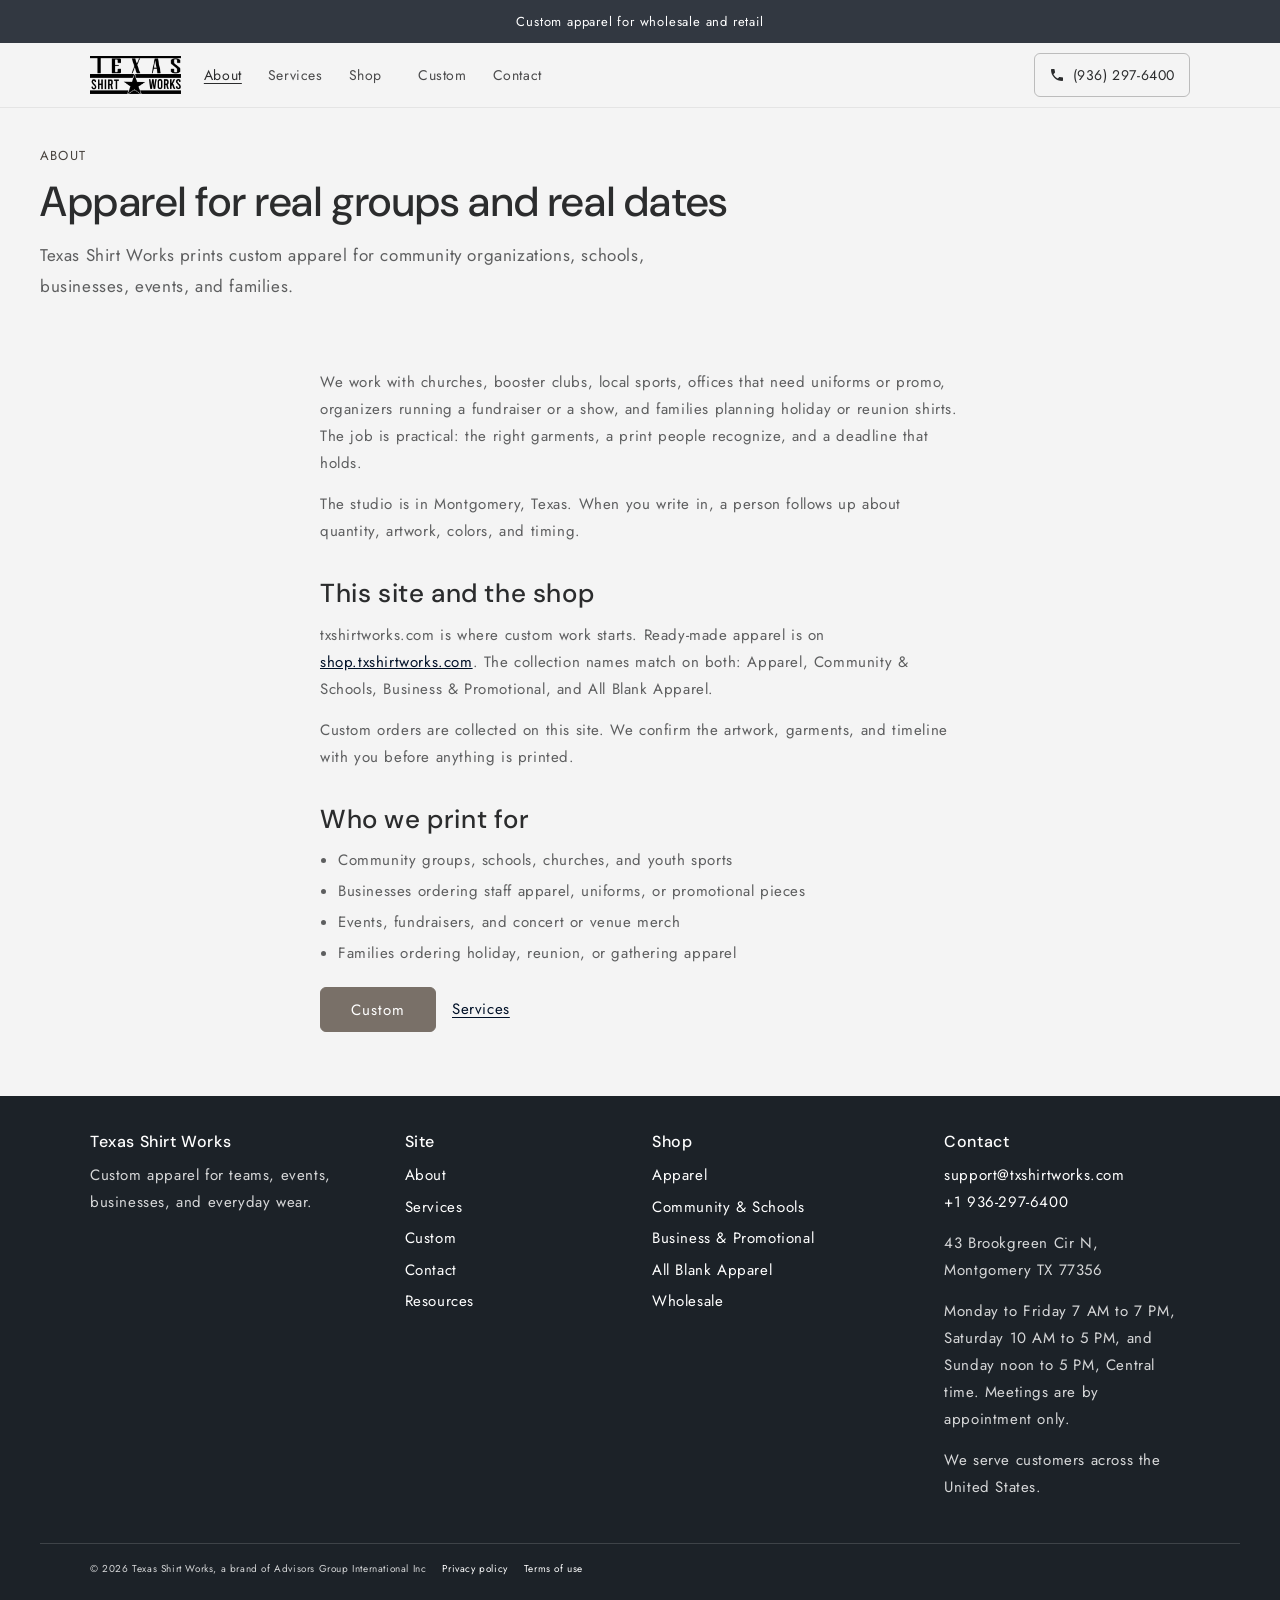
<file: about/index.html>
<!DOCTYPE html>
<html lang="en">
<head>
<meta charset="utf-8">
<meta name="viewport" content="width=device-width, initial-scale=1">
<title>About — Texas Shirt Works</title>
<meta name="description" content="Texas Shirt Works prints custom apparel for community groups, schools, businesses, events, and families from Montgomery, Texas.">
<link rel="canonical" href="https://txshirtworks.com/about/">
<meta property="og:type" content="website">
<meta property="og:site_name" content="Texas Shirt Works">
<meta property="og:title" content="About — Texas Shirt Works">
<meta property="og:description" content="Texas Shirt Works prints custom apparel for community groups, schools, businesses, events, and families from Montgomery, Texas.">
<meta property="og:url" content="https://txshirtworks.com/about/">
<meta property="og:image" content="https://txshirtworks.com/assets/og-image.jpg">
<meta property="og:image:width" content="1200">
<meta property="og:image:height" content="630">
<meta name="twitter:card" content="summary_large_image">
<meta name="twitter:title" content="About — Texas Shirt Works">
<meta name="twitter:description" content="Texas Shirt Works prints custom apparel for community groups, schools, businesses, events, and families from Montgomery, Texas.">
<meta name="twitter:image" content="https://txshirtworks.com/assets/og-image.jpg">
<link rel="icon" href="/assets/favicon.jpg" type="image/jpeg">
<link rel="preconnect" href="https://fonts.googleapis.com">
<link rel="preconnect" href="https://fonts.gstatic.com" crossorigin>
<link href="https://fonts.googleapis.com/css2?family=DM+Sans:ital,opsz,wght@0,9..40,500;0,9..40,600;1,9..40,500&amp;family=Jost:ital,wght@0,400;0,700;1,400&amp;display=swap" rel="stylesheet">
<link rel="stylesheet" href="/assets/styles.css">
<script>document.documentElement.classList.add("js");</script>
<script type="application/ld+json">
{
  "@context": "https://schema.org",
  "@graph": [
    {
      "@type": "WebPage",
      "@id": "https://txshirtworks.com/about/#webpage",
      "url": "https://txshirtworks.com/about/",
      "name": "About — Texas Shirt Works",
      "description": "Texas Shirt Works prints custom apparel for community groups, schools, businesses, events, and families from Montgomery, Texas.",
      "inLanguage": "en",
      "isPartOf": {
        "@id": "https://txshirtworks.com/#website"
      },
      "about": {
        "@id": "https://txshirtworks.com/#organization"
      },
      "primaryImageOfPage": {
        "@type": "ImageObject",
        "url": "https://txshirtworks.com/assets/og-image.jpg",
        "width": 1200,
        "height": 630
      },
      "breadcrumb": {
        "@id": "https://txshirtworks.com/about/#breadcrumb"
      },
      "publisher": {
        "@id": "https://txshirtworks.com/#organization"
      }
    },
    {
      "@type": "BreadcrumbList",
      "@id": "https://txshirtworks.com/about/#breadcrumb",
      "itemListElement": [
        {
          "@type": "ListItem",
          "position": 1,
          "name": "Home",
          "item": "https://txshirtworks.com/"
        },
        {
          "@type": "ListItem",
          "position": 2,
          "name": "About",
          "item": "https://txshirtworks.com/about/"
        }
      ]
    }
  ]
}
</script>
</head>
<body>
<a class="skip" href="#MainContent">Skip to content</a>
<div class="mast">
<div class="announcement"><p>Custom apparel for wholesale and retail</p></div>
<header class="site-header">
  <div class="header-inner page-width">
    <button class="nav-toggle" type="button" aria-expanded="false" aria-controls="site-nav">
      <span class="nav-toggle__bars" aria-hidden="true"></span>
      <span class="visually-hidden">Menu</span>
    </button>
    <a class="logo" href="/"><img src="/assets/logo.png" alt="Texas Shirt Works" width="100" height="42"></a>
    <nav id="site-nav" class="site-nav" aria-label="Main">
      <ul class="nav-list">
                <li><a href="/about/" aria-current="page">About</a></li>
        <li><a href="/services/">Services</a></li>
        <li class="has-sub">
          <div class="nav-row">
            <a href="https://shop.txshirtworks.com">Shop</a>
            <button type="button" class="sub-toggle" aria-expanded="false" aria-controls="shop-sub"><span aria-hidden="true"></span><span class="visually-hidden">Shop collections</span></button>
          </div>
          <ul id="shop-sub" class="submenu">
            <li><a href="https://shop.txshirtworks.com/collections/apparel">Apparel</a></li>
            <li><a href="https://shop.txshirtworks.com/collections/community-and-schools">Community &amp; Schools</a></li>
            <li><a href="https://shop.txshirtworks.com/collections/corporate-uniform-promo">Business &amp; Promotional</a></li>
            <li><a href="https://shop.txshirtworks.com/collections/all-blank-apparel">All Blank Apparel</a></li>
          </ul>
        </li>
        <li><a href="/custom/">Custom</a></li>
        <li><a href="/contact/">Contact</a></li>
      </ul>
    </nav>
    <a class="header-call" href="tel:+19362976400" aria-label="Call Texas Shirt Works at (936) 297-6400">
      <svg class="header-call__icon" viewBox="0 0 24 24" aria-hidden="true" focusable="false" width="16" height="16"><path fill="currentColor" d="M6.62 10.79c1.44 2.83 3.76 5.14 6.59 6.59l2.2-2.2c.27-.27.67-.36 1.02-.24 1.12.37 2.33.57 3.57.57.55 0 1 .45 1 1V20c0 .55-.45 1-1 1-9.39 0-17-7.61-17-17 0-.55.45-1 1-1h3.5c.55 0 1 .45 1 1 0 1.25.2 2.45.57 3.57.11.35.03.74-.25 1.02z"/></svg>
      <span class="header-call__number">(936) 297-6400</span>
    </a>
  </div>
</header>
</div>
<div class="nav-backdrop"></div>
<main id="MainContent">
  <div class="page-width page-intro">
    <p class="kicker">About</p>
    <h1>Apparel for real groups and real dates</h1>
    <p class="lede">Texas Shirt Works prints custom apparel for community organizations, schools, businesses, events, and families.</p>
  </div>
  <section class="section">
    <div class="page-width prose">
      <p>We work with churches, booster clubs, local sports, offices that need uniforms or promo, organizers running a fundraiser or a show, and families planning holiday or reunion shirts. The job is practical: the right garments, a print people recognize, and a deadline that holds.</p>
      <p>The studio is in Montgomery, Texas. When you write in, a person follows up about quantity, artwork, colors, and timing.</p>
      <h2>This site and the shop</h2>
      <p>txshirtworks.com is where custom work starts. Ready-made apparel is on <a href="https://shop.txshirtworks.com">shop.txshirtworks.com</a>. The collection names match on both: Apparel, Community &amp; Schools, Business &amp; Promotional, and All Blank Apparel.</p>
      <p>Custom orders are collected on this site. We confirm the artwork, garments, and timeline with you before anything is printed.</p>
      <h2>Who we print for</h2>
      <ul>
        <li>Community groups, schools, churches, and youth sports</li>
        <li>Businesses ordering staff apparel, uniforms, or promotional pieces</li>
        <li>Events, fundraisers, and concert or venue merch</li>
        <li>Families ordering holiday, reunion, or gathering apparel</li>
      </ul>
      <div class="actions">
        <a class="button button--dark" href="/custom/">Custom</a>
        <a class="text-link" href="/services/">Services</a>
      </div>
    </div>
  </section>
</main>

<footer class="site-footer">
  <div class="page-width footer-grid">
    <div>
      <h2>Texas Shirt Works</h2>
      <p>Custom apparel for teams, events, businesses, and everyday wear.</p>
    </div>
    <div>
      <h2>Site</h2>
      <ul>
        <li><a href="/about/">About</a></li>
        <li><a href="/services/">Services</a></li>
        <li><a href="/custom/">Custom</a></li>
        <li><a href="/contact/">Contact</a></li>
        <li><a href="/resources/">Resources</a></li>
      </ul>
    </div>
    <div>
      <h2>Shop</h2>
      <ul>
          <li><a href="https://shop.txshirtworks.com/collections/apparel">Apparel</a></li>
          <li><a href="https://shop.txshirtworks.com/collections/community-and-schools">Community &amp; Schools</a></li>
          <li><a href="https://shop.txshirtworks.com/collections/corporate-uniform-promo">Business &amp; Promotional</a></li>
          <li><a href="https://shop.txshirtworks.com/collections/all-blank-apparel">All Blank Apparel</a></li>
        <li><a href="https://shop.txshirtworks.com/pages/wholesale">Wholesale</a></li>
      </ul>
    </div>
    <div>
      <h2>Contact</h2>
      <p><a href="mailto:support@txshirtworks.com">support@txshirtworks.com</a><br><a href="tel:+19362976400">+1 936-297-6400</a></p>
      <p>43 Brookgreen Cir N, Montgomery TX 77356</p>
      <p>Monday to Friday 7 AM to 7 PM, Saturday 10 AM to 5 PM, and Sunday noon to 5 PM, Central time. Meetings are by appointment only.</p>
      <p>We serve customers across the United States.</p>
    </div>
  </div>
  <div class="page-width footer-bottom">
    <small>&copy; 2026 Texas Shirt Works, a brand of Advisors Group International Inc</small>
    <small><a href="/privacy.html">Privacy policy</a></small>
    <small><a href="/terms.html">Terms of use</a></small>
  </div>
</footer>
<script src="/assets/site.js"></script>
</body>
</html>
</file>
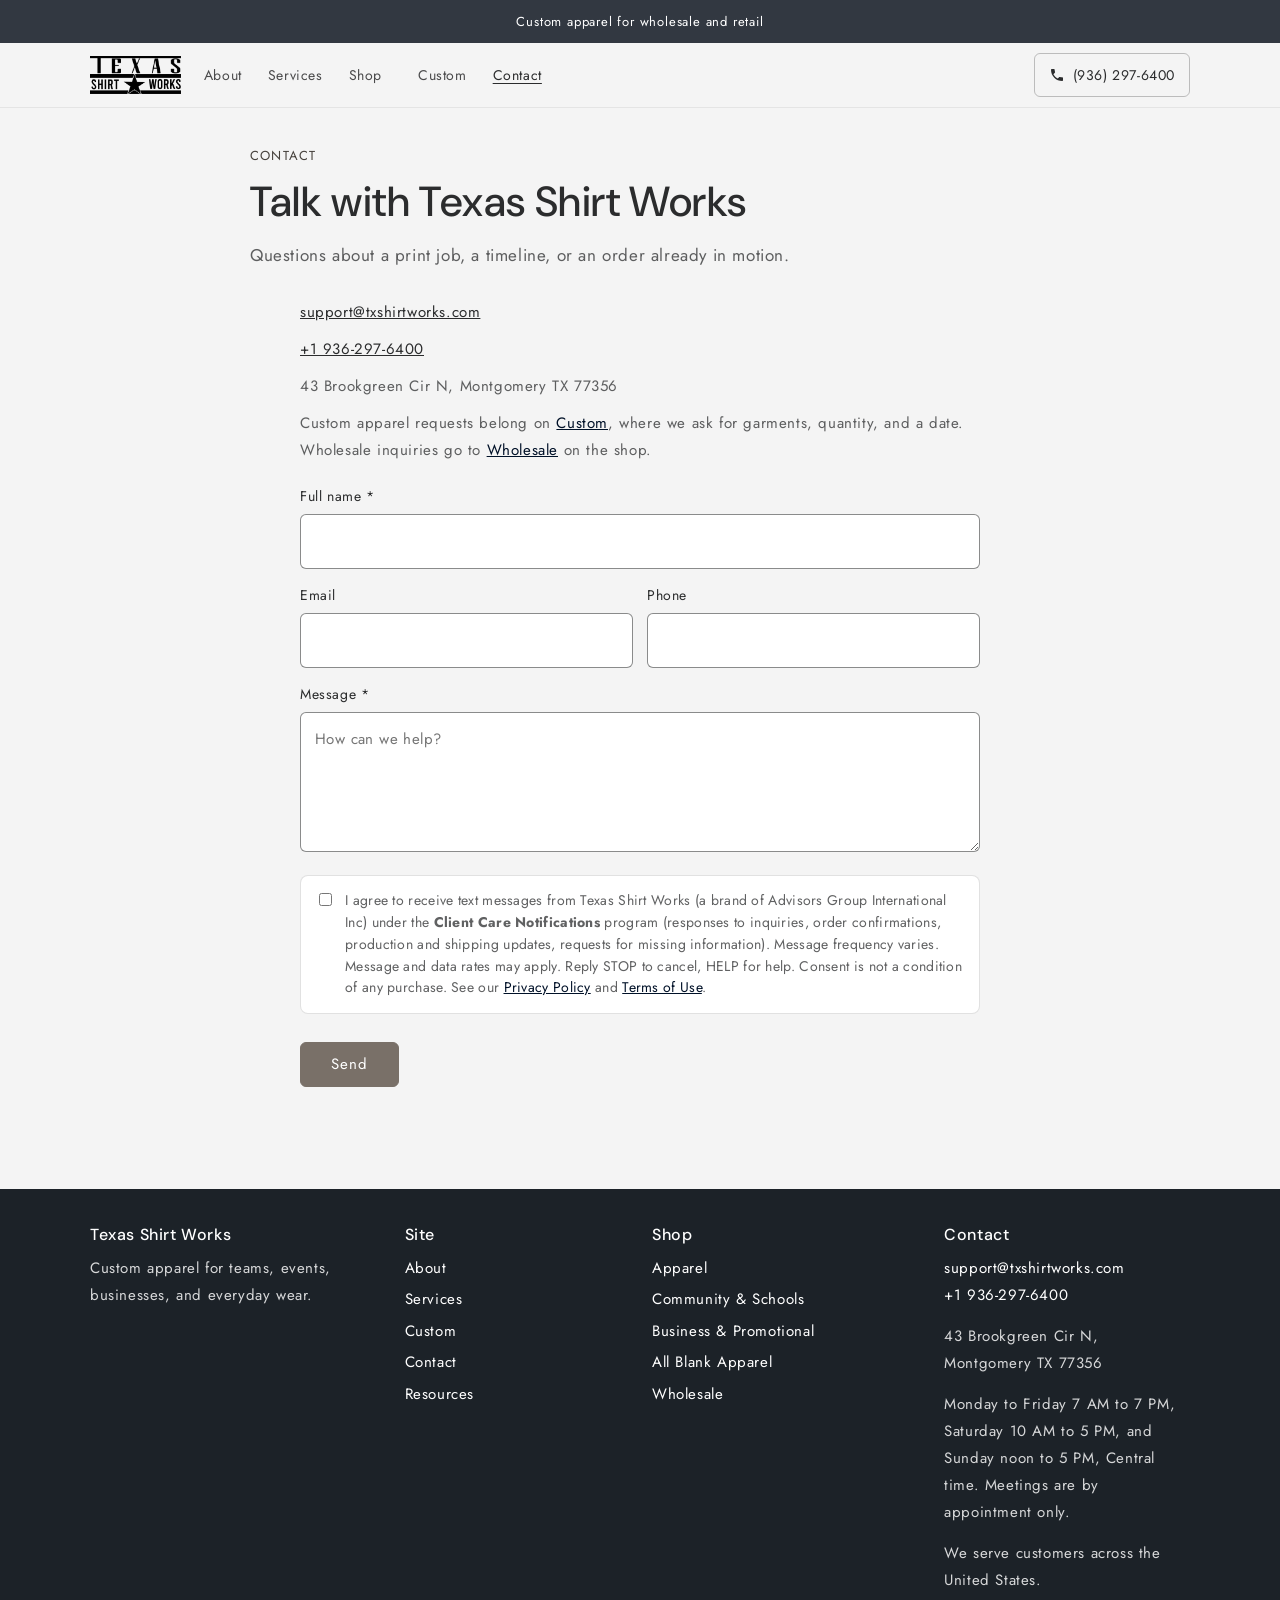
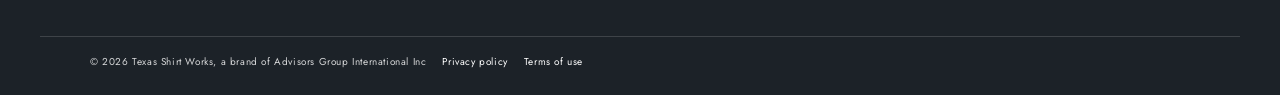
<file: contact/index.html>
<!DOCTYPE html>
<html lang="en">
<head>
<meta charset="utf-8">
<meta name="viewport" content="width=device-width, initial-scale=1">
<title>Contact — Texas Shirt Works</title>
<meta name="description" content="Contact Texas Shirt Works by email, phone, or the form on this page. Custom orders start on the Custom page.">
<link rel="canonical" href="https://txshirtworks.com/contact/">
<meta property="og:type" content="website">
<meta property="og:site_name" content="Texas Shirt Works">
<meta property="og:title" content="Contact — Texas Shirt Works">
<meta property="og:description" content="Contact Texas Shirt Works by email, phone, or the form on this page. Custom orders start on the Custom page.">
<meta property="og:url" content="https://txshirtworks.com/contact/">
<meta property="og:image" content="https://txshirtworks.com/assets/og-image.jpg">
<meta property="og:image:width" content="1200">
<meta property="og:image:height" content="630">
<meta name="twitter:card" content="summary_large_image">
<meta name="twitter:title" content="Contact — Texas Shirt Works">
<meta name="twitter:description" content="Contact Texas Shirt Works by email, phone, or the form on this page. Custom orders start on the Custom page.">
<meta name="twitter:image" content="https://txshirtworks.com/assets/og-image.jpg">
<link rel="icon" href="/assets/favicon.jpg" type="image/jpeg">
<link rel="preconnect" href="https://fonts.googleapis.com">
<link rel="preconnect" href="https://fonts.gstatic.com" crossorigin>
<link href="https://fonts.googleapis.com/css2?family=DM+Sans:ital,opsz,wght@0,9..40,500;0,9..40,600;1,9..40,500&amp;family=Jost:ital,wght@0,400;0,700;1,400&amp;display=swap" rel="stylesheet">
<link rel="stylesheet" href="/assets/styles.css">
<script>document.documentElement.classList.add("js");</script>
<script src="https://challenges.cloudflare.com/turnstile/v0/api.js" async defer></script>
<script type="application/ld+json">
{
  "@context": "https://schema.org",
  "@graph": [
    {
      "@type": "WebPage",
      "@id": "https://txshirtworks.com/contact/#webpage",
      "url": "https://txshirtworks.com/contact/",
      "name": "Contact — Texas Shirt Works",
      "description": "Contact Texas Shirt Works by email, phone, or the form on this page. Custom orders start on the Custom page.",
      "inLanguage": "en",
      "isPartOf": {
        "@id": "https://txshirtworks.com/#website"
      },
      "about": {
        "@id": "https://txshirtworks.com/#organization"
      },
      "primaryImageOfPage": {
        "@type": "ImageObject",
        "url": "https://txshirtworks.com/assets/og-image.jpg",
        "width": 1200,
        "height": 630
      },
      "breadcrumb": {
        "@id": "https://txshirtworks.com/contact/#breadcrumb"
      },
      "publisher": {
        "@id": "https://txshirtworks.com/#organization"
      }
    },
    {
      "@type": "BreadcrumbList",
      "@id": "https://txshirtworks.com/contact/#breadcrumb",
      "itemListElement": [
        {
          "@type": "ListItem",
          "position": 1,
          "name": "Home",
          "item": "https://txshirtworks.com/"
        },
        {
          "@type": "ListItem",
          "position": 2,
          "name": "Contact",
          "item": "https://txshirtworks.com/contact/"
        }
      ]
    }
  ]
}
</script>
</head>
<body>
<a class="skip" href="#MainContent">Skip to content</a>
<div class="mast">
<div class="announcement"><p>Custom apparel for wholesale and retail</p></div>
<header class="site-header">
  <div class="header-inner page-width">
    <button class="nav-toggle" type="button" aria-expanded="false" aria-controls="site-nav">
      <span class="nav-toggle__bars" aria-hidden="true"></span>
      <span class="visually-hidden">Menu</span>
    </button>
    <a class="logo" href="/"><img src="/assets/logo.png" alt="Texas Shirt Works" width="100" height="42"></a>
    <nav id="site-nav" class="site-nav" aria-label="Main">
      <ul class="nav-list">
                <li><a href="/about/">About</a></li>
        <li><a href="/services/">Services</a></li>
        <li class="has-sub">
          <div class="nav-row">
            <a href="https://shop.txshirtworks.com">Shop</a>
            <button type="button" class="sub-toggle" aria-expanded="false" aria-controls="shop-sub"><span aria-hidden="true"></span><span class="visually-hidden">Shop collections</span></button>
          </div>
          <ul id="shop-sub" class="submenu">
            <li><a href="https://shop.txshirtworks.com/collections/apparel">Apparel</a></li>
            <li><a href="https://shop.txshirtworks.com/collections/community-and-schools">Community &amp; Schools</a></li>
            <li><a href="https://shop.txshirtworks.com/collections/corporate-uniform-promo">Business &amp; Promotional</a></li>
            <li><a href="https://shop.txshirtworks.com/collections/all-blank-apparel">All Blank Apparel</a></li>
          </ul>
        </li>
        <li><a href="/custom/">Custom</a></li>
        <li><a href="/contact/" aria-current="page">Contact</a></li>
      </ul>
    </nav>
    <a class="header-call" href="tel:+19362976400" aria-label="Call Texas Shirt Works at (936) 297-6400">
      <svg class="header-call__icon" viewBox="0 0 24 24" aria-hidden="true" focusable="false" width="16" height="16"><path fill="currentColor" d="M6.62 10.79c1.44 2.83 3.76 5.14 6.59 6.59l2.2-2.2c.27-.27.67-.36 1.02-.24 1.12.37 2.33.57 3.57.57.55 0 1 .45 1 1V20c0 .55-.45 1-1 1-9.39 0-17-7.61-17-17 0-.55.45-1 1-1h3.5c.55 0 1 .45 1 1 0 1.25.2 2.45.57 3.57.11.35.03.74-.25 1.02z"/></svg>
      <span class="header-call__number">(936) 297-6400</span>
    </a>
  </div>
</header>
</div>
<div class="nav-backdrop"></div>
<main id="MainContent">
  <div class="page-width page-intro narrow">
    <p class="kicker">Contact</p>
    <h1>Talk with Texas Shirt Works</h1>
    <p class="lede">Questions about a print job, a timeline, or an order already in motion.</p>
  </div>
  <section class="section" style="padding-top:2.4rem">
    <div class="page-width narrow">
      <ul class="contact-list">
        <li><a href="mailto:support@txshirtworks.com">support@txshirtworks.com</a></li>
        <li><a href="tel:+19362976400">+1 936-297-6400</a></li>
        <li>43 Brookgreen Cir N, Montgomery TX 77356</li>
      </ul>
      <p>Custom apparel requests belong on <a href="/custom/">Custom</a>, where we ask for garments, quantity, and a date. Wholesale inquiries go to <a href="https://shop.txshirtworks.com/pages/wholesale">Wholesale</a> on the shop.</p>
      <form id="contact-form" class="intake" data-intake data-source="txshirtworks.com/contact" novalidate>
        <div>
          <label class="field-label" for="name">Full name *</label>
          <input id="name" name="name" type="text" required autocomplete="name">
        </div>
        <div class="fields fields--2">
          <div>
            <label class="field-label" for="email">Email</label>
            <input id="email" name="email" type="email" autocomplete="email">
          </div>
          <div>
            <label class="field-label" for="phone">Phone</label>
            <input id="phone" name="phone" type="tel" autocomplete="tel">
          </div>
        </div>
        <div>
          <label class="field-label" for="message">Message *</label>
          <textarea id="message" name="message" required placeholder="How can we help?"></textarea>
        </div>
        <label class="optin">
          <input type="checkbox" id="sms_optin" name="sms_optin" value="yes">
          <span>I agree to receive text messages from Texas Shirt Works (a brand of Advisors Group International Inc) under the <strong>Client Care Notifications</strong> program (responses to inquiries, order confirmations, production and shipping updates, requests for missing information). Message frequency varies. Message and data rates may apply. Reply STOP to cancel, HELP for help. Consent is not a condition of any purchase. See our <a href="/privacy.html">Privacy Policy</a> and <a href="/terms.html">Terms of Use</a>.</span>
        </label>
        <div class="hp" aria-hidden="true">
          <label for="website">Website</label>
          <input id="website" name="website" type="text" tabindex="-1" autocomplete="off">
        </div>
        <div class="cf-turnstile" data-sitekey="0x4AAAAAAD8MVIhSPLH80f6N" data-theme="auto" data-callback="onTurnstileSuccess" data-expired-callback="onTurnstileExpired" data-error-callback="onTurnstileError"></div>
        <div>
          <button class="button button--dark" type="submit" disabled>Send</button>
          <p class="form-status" data-status role="status"></p>
        </div>
      </form>
    </div>
  </section>
</main>

<footer class="site-footer">
  <div class="page-width footer-grid">
    <div>
      <h2>Texas Shirt Works</h2>
      <p>Custom apparel for teams, events, businesses, and everyday wear.</p>
    </div>
    <div>
      <h2>Site</h2>
      <ul>
        <li><a href="/about/">About</a></li>
        <li><a href="/services/">Services</a></li>
        <li><a href="/custom/">Custom</a></li>
        <li><a href="/contact/">Contact</a></li>
        <li><a href="/resources/">Resources</a></li>
      </ul>
    </div>
    <div>
      <h2>Shop</h2>
      <ul>
          <li><a href="https://shop.txshirtworks.com/collections/apparel">Apparel</a></li>
          <li><a href="https://shop.txshirtworks.com/collections/community-and-schools">Community &amp; Schools</a></li>
          <li><a href="https://shop.txshirtworks.com/collections/corporate-uniform-promo">Business &amp; Promotional</a></li>
          <li><a href="https://shop.txshirtworks.com/collections/all-blank-apparel">All Blank Apparel</a></li>
        <li><a href="https://shop.txshirtworks.com/pages/wholesale">Wholesale</a></li>
      </ul>
    </div>
    <div>
      <h2>Contact</h2>
      <p><a href="mailto:support@txshirtworks.com">support@txshirtworks.com</a><br><a href="tel:+19362976400">+1 936-297-6400</a></p>
      <p>43 Brookgreen Cir N, Montgomery TX 77356</p>
      <p>Monday to Friday 7 AM to 7 PM, Saturday 10 AM to 5 PM, and Sunday noon to 5 PM, Central time. Meetings are by appointment only.</p>
      <p>We serve customers across the United States.</p>
    </div>
  </div>
  <div class="page-width footer-bottom">
    <small>&copy; 2026 Texas Shirt Works, a brand of Advisors Group International Inc</small>
    <small><a href="/privacy.html">Privacy policy</a></small>
    <small><a href="/terms.html">Terms of use</a></small>
  </div>
</footer>
<script src="/assets/site.js"></script>
</body>
</html>
</file>
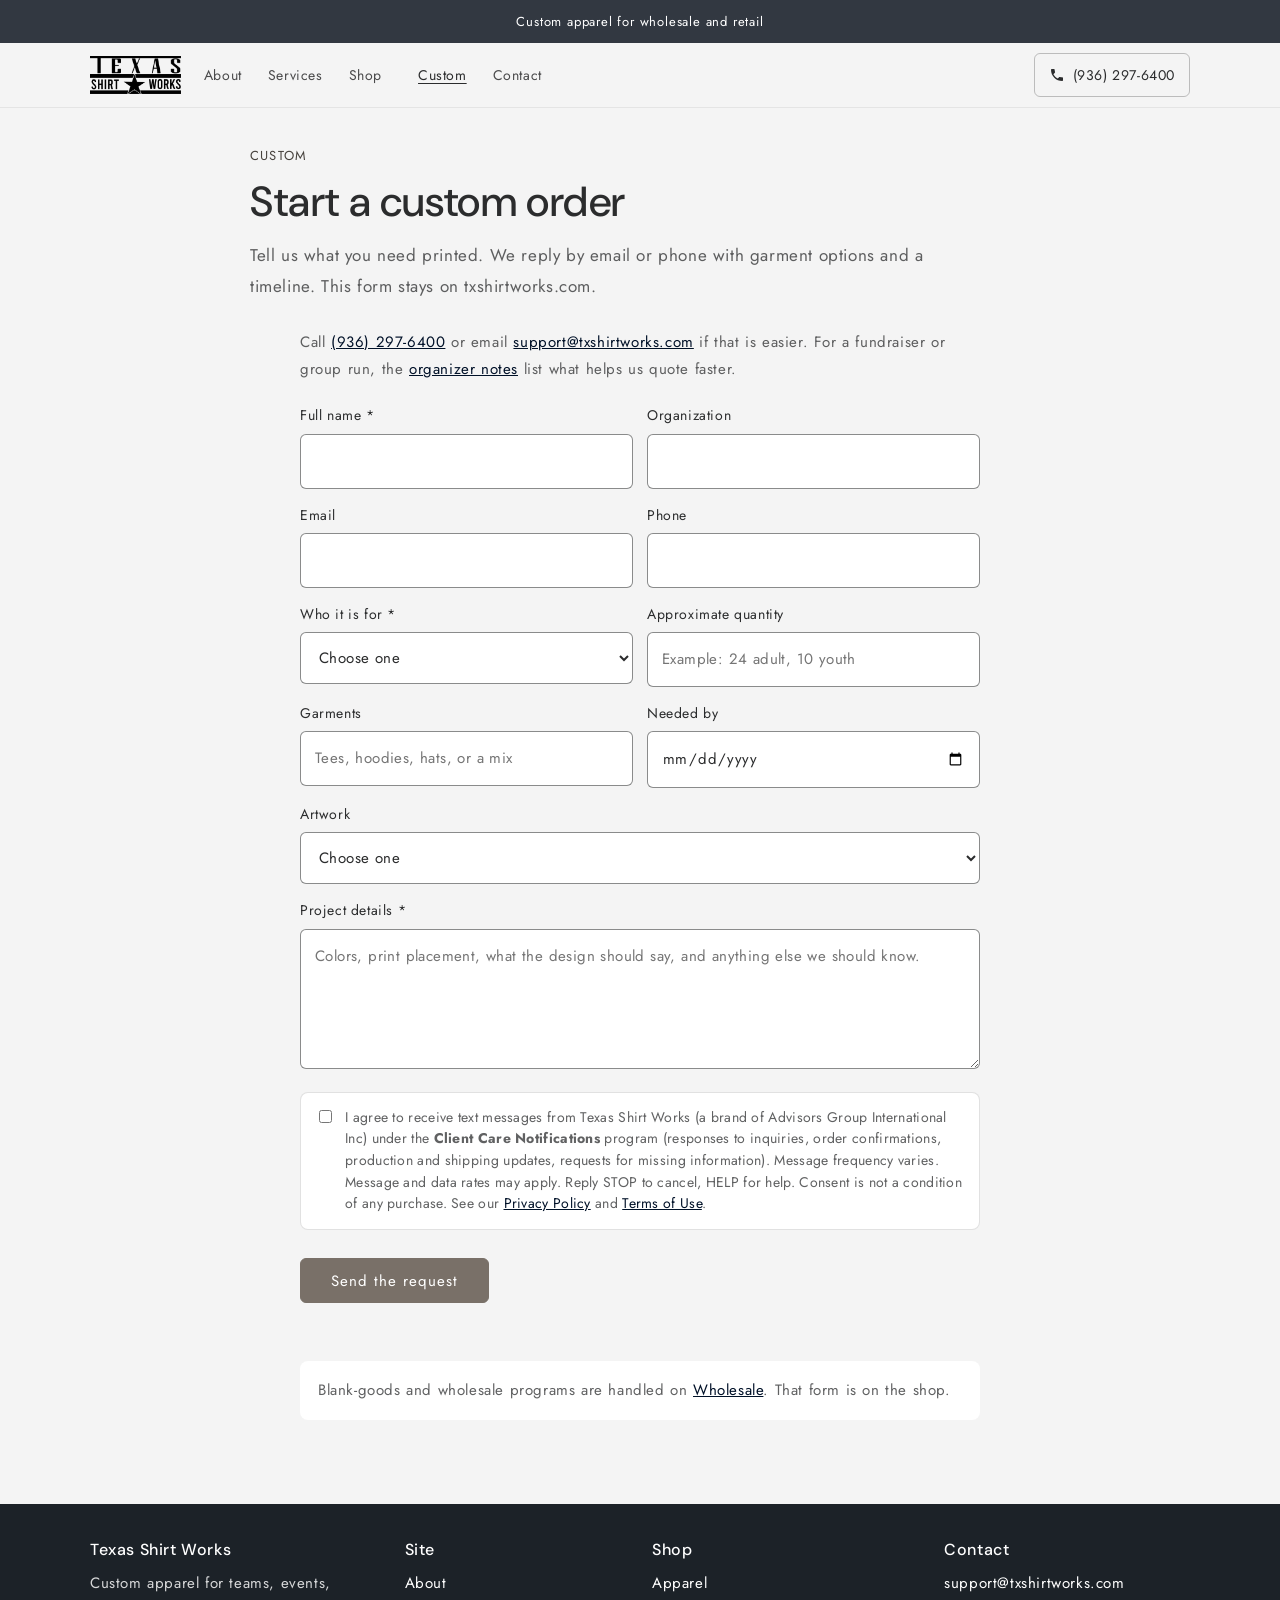
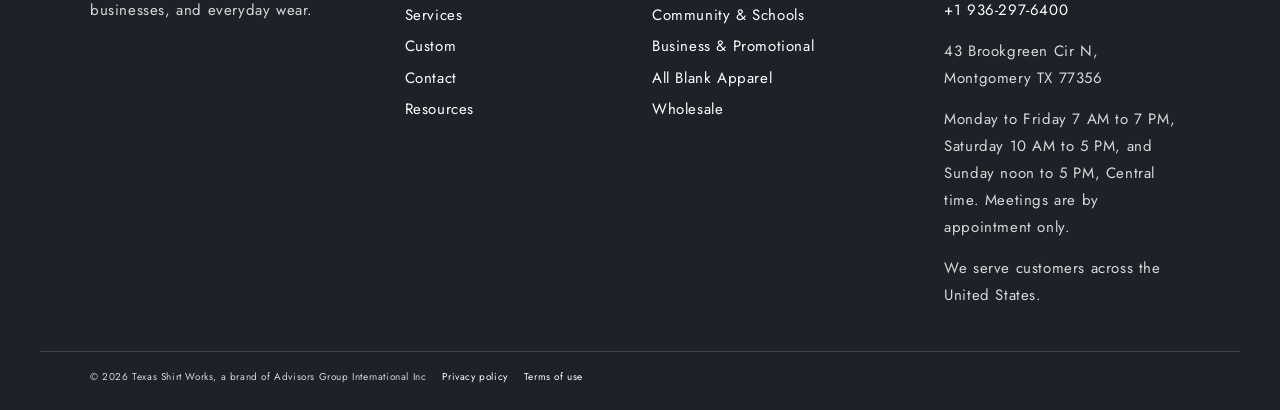
<file: custom/index.html>
<!DOCTYPE html>
<html lang="en">
<head>
<meta charset="utf-8">
<meta name="viewport" content="width=device-width, initial-scale=1">
<title>Custom — Texas Shirt Works</title>
<meta name="description" content="Send a custom apparel request to Texas Shirt Works. Share garments, quantity, artwork, and the date you need the order.">
<link rel="canonical" href="https://txshirtworks.com/custom/">
<meta property="og:type" content="website">
<meta property="og:site_name" content="Texas Shirt Works">
<meta property="og:title" content="Custom — Texas Shirt Works">
<meta property="og:description" content="Send a custom apparel request to Texas Shirt Works. Share garments, quantity, artwork, and the date you need the order.">
<meta property="og:url" content="https://txshirtworks.com/custom/">
<meta property="og:image" content="https://txshirtworks.com/assets/og-image.jpg">
<meta property="og:image:width" content="1200">
<meta property="og:image:height" content="630">
<meta name="twitter:card" content="summary_large_image">
<meta name="twitter:title" content="Custom — Texas Shirt Works">
<meta name="twitter:description" content="Send a custom apparel request to Texas Shirt Works. Share garments, quantity, artwork, and the date you need the order.">
<meta name="twitter:image" content="https://txshirtworks.com/assets/og-image.jpg">
<link rel="icon" href="/assets/favicon.jpg" type="image/jpeg">
<link rel="preconnect" href="https://fonts.googleapis.com">
<link rel="preconnect" href="https://fonts.gstatic.com" crossorigin>
<link href="https://fonts.googleapis.com/css2?family=DM+Sans:ital,opsz,wght@0,9..40,500;0,9..40,600;1,9..40,500&amp;family=Jost:ital,wght@0,400;0,700;1,400&amp;display=swap" rel="stylesheet">
<link rel="stylesheet" href="/assets/styles.css">
<script>document.documentElement.classList.add("js");</script>
<script src="https://challenges.cloudflare.com/turnstile/v0/api.js" async defer></script>
<script type="application/ld+json">
{
  "@context": "https://schema.org",
  "@graph": [
    {
      "@type": "WebPage",
      "@id": "https://txshirtworks.com/custom/#webpage",
      "url": "https://txshirtworks.com/custom/",
      "name": "Custom — Texas Shirt Works",
      "description": "Send a custom apparel request to Texas Shirt Works. Share garments, quantity, artwork, and the date you need the order.",
      "inLanguage": "en",
      "isPartOf": {
        "@id": "https://txshirtworks.com/#website"
      },
      "about": {
        "@id": "https://txshirtworks.com/#organization"
      },
      "primaryImageOfPage": {
        "@type": "ImageObject",
        "url": "https://txshirtworks.com/assets/og-image.jpg",
        "width": 1200,
        "height": 630
      },
      "breadcrumb": {
        "@id": "https://txshirtworks.com/custom/#breadcrumb"
      },
      "publisher": {
        "@id": "https://txshirtworks.com/#organization"
      }
    },
    {
      "@type": "BreadcrumbList",
      "@id": "https://txshirtworks.com/custom/#breadcrumb",
      "itemListElement": [
        {
          "@type": "ListItem",
          "position": 1,
          "name": "Home",
          "item": "https://txshirtworks.com/"
        },
        {
          "@type": "ListItem",
          "position": 2,
          "name": "Custom",
          "item": "https://txshirtworks.com/custom/"
        }
      ]
    }
  ]
}
</script>
</head>
<body>
<a class="skip" href="#MainContent">Skip to content</a>
<div class="mast">
<div class="announcement"><p>Custom apparel for wholesale and retail</p></div>
<header class="site-header">
  <div class="header-inner page-width">
    <button class="nav-toggle" type="button" aria-expanded="false" aria-controls="site-nav">
      <span class="nav-toggle__bars" aria-hidden="true"></span>
      <span class="visually-hidden">Menu</span>
    </button>
    <a class="logo" href="/"><img src="/assets/logo.png" alt="Texas Shirt Works" width="100" height="42"></a>
    <nav id="site-nav" class="site-nav" aria-label="Main">
      <ul class="nav-list">
                <li><a href="/about/">About</a></li>
        <li><a href="/services/">Services</a></li>
        <li class="has-sub">
          <div class="nav-row">
            <a href="https://shop.txshirtworks.com">Shop</a>
            <button type="button" class="sub-toggle" aria-expanded="false" aria-controls="shop-sub"><span aria-hidden="true"></span><span class="visually-hidden">Shop collections</span></button>
          </div>
          <ul id="shop-sub" class="submenu">
            <li><a href="https://shop.txshirtworks.com/collections/apparel">Apparel</a></li>
            <li><a href="https://shop.txshirtworks.com/collections/community-and-schools">Community &amp; Schools</a></li>
            <li><a href="https://shop.txshirtworks.com/collections/corporate-uniform-promo">Business &amp; Promotional</a></li>
            <li><a href="https://shop.txshirtworks.com/collections/all-blank-apparel">All Blank Apparel</a></li>
          </ul>
        </li>
        <li><a href="/custom/" aria-current="page">Custom</a></li>
        <li><a href="/contact/">Contact</a></li>
      </ul>
    </nav>
    <a class="header-call" href="tel:+19362976400" aria-label="Call Texas Shirt Works at (936) 297-6400">
      <svg class="header-call__icon" viewBox="0 0 24 24" aria-hidden="true" focusable="false" width="16" height="16"><path fill="currentColor" d="M6.62 10.79c1.44 2.83 3.76 5.14 6.59 6.59l2.2-2.2c.27-.27.67-.36 1.02-.24 1.12.37 2.33.57 3.57.57.55 0 1 .45 1 1V20c0 .55-.45 1-1 1-9.39 0-17-7.61-17-17 0-.55.45-1 1-1h3.5c.55 0 1 .45 1 1 0 1.25.2 2.45.57 3.57.11.35.03.74-.25 1.02z"/></svg>
      <span class="header-call__number">(936) 297-6400</span>
    </a>
  </div>
</header>
</div>
<div class="nav-backdrop"></div>
<main id="MainContent">
  <div class="page-width page-intro narrow">
    <p class="kicker">Custom</p>
    <h1>Start a custom order</h1>
    <p class="lede">Tell us what you need printed. We reply by email or phone with garment options and a timeline. This form stays on txshirtworks.com.</p>
  </div>
  <section class="section" style="padding-top:2.4rem">
    <div class="page-width narrow">
      <p>Call <a href="tel:+19362976400">(936) 297-6400</a> or email <a href="mailto:support@txshirtworks.com">support@txshirtworks.com</a> if that is easier. For a fundraiser or group run, the <a href="/resources/">organizer notes</a> list what helps us quote faster.</p>
      <form id="custom-form" class="intake" data-intake data-source="txshirtworks.com/custom" novalidate>
        <div class="fields fields--2">
          <div>
            <label class="field-label" for="name">Full name *</label>
            <input id="name" name="name" type="text" required autocomplete="name">
          </div>
          <div>
            <label class="field-label" for="organization">Organization</label>
            <input id="organization" name="organization" type="text" autocomplete="organization">
          </div>
        </div>
        <div class="fields fields--2">
          <div>
            <label class="field-label" for="email">Email</label>
            <input id="email" name="email" type="email" autocomplete="email">
          </div>
          <div>
            <label class="field-label" for="phone">Phone</label>
            <input id="phone" name="phone" type="tel" autocomplete="tel">
          </div>
        </div>
        <div class="fields fields--2">
          <div>
            <label class="field-label" for="use_case">Who it is for *</label>
            <select id="use_case" name="use_case" required>
              <option value="">Choose one</option>
              <option>Community or school</option>
              <option>Business or promotional</option>
              <option>Event or fundraiser</option>
              <option>Concert or event merch</option>
              <option>Family or holiday</option>
              <option>Something else</option>
            </select>
          </div>
          <div>
            <label class="field-label" for="quantity">Approximate quantity</label>
            <input id="quantity" name="quantity" type="text" placeholder="Example: 24 adult, 10 youth">
          </div>
        </div>
        <div class="fields fields--2">
          <div>
            <label class="field-label" for="garments">Garments</label>
            <input id="garments" name="garments" type="text" placeholder="Tees, hoodies, hats, or a mix">
          </div>
          <div>
            <label class="field-label" for="needed_by">Needed by</label>
            <input id="needed_by" name="needed_by" type="date">
          </div>
        </div>
        <div>
          <label class="field-label" for="artwork">Artwork</label>
          <select id="artwork" name="artwork">
            <option value="">Choose one</option>
            <option>We already have artwork</option>
            <option>We have a rough idea</option>
            <option>We need help figuring out the print</option>
          </select>
        </div>
        <div>
          <label class="field-label" for="details">Project details *</label>
          <textarea id="details" name="details" required placeholder="Colors, print placement, what the design should say, and anything else we should know."></textarea>
        </div>
        <label class="optin">
          <input type="checkbox" id="sms_optin" name="sms_optin" value="yes">
          <span>I agree to receive text messages from Texas Shirt Works (a brand of Advisors Group International Inc) under the <strong>Client Care Notifications</strong> program (responses to inquiries, order confirmations, production and shipping updates, requests for missing information). Message frequency varies. Message and data rates may apply. Reply STOP to cancel, HELP for help. Consent is not a condition of any purchase. See our <a href="/privacy.html">Privacy Policy</a> and <a href="/terms.html">Terms of Use</a>.</span>
        </label>
        <div class="hp" aria-hidden="true">
          <label for="website">Website</label>
          <input id="website" name="website" type="text" tabindex="-1" autocomplete="off">
        </div>
        <div class="cf-turnstile" data-sitekey="0x4AAAAAAD8MVIhSPLH80f6N" data-theme="auto" data-callback="onTurnstileSuccess" data-expired-callback="onTurnstileExpired" data-error-callback="onTurnstileError"></div>
        <div>
          <button class="button button--dark" type="submit" disabled>Send the request</button>
          <p class="form-status" data-status role="status"></p>
        </div>
      </form>
      <p class="note">Blank-goods and wholesale programs are handled on <a href="https://shop.txshirtworks.com/pages/wholesale">Wholesale</a>. That form is on the shop.</p>
    </div>
  </section>
</main>

<footer class="site-footer">
  <div class="page-width footer-grid">
    <div>
      <h2>Texas Shirt Works</h2>
      <p>Custom apparel for teams, events, businesses, and everyday wear.</p>
    </div>
    <div>
      <h2>Site</h2>
      <ul>
        <li><a href="/about/">About</a></li>
        <li><a href="/services/">Services</a></li>
        <li><a href="/custom/">Custom</a></li>
        <li><a href="/contact/">Contact</a></li>
        <li><a href="/resources/">Resources</a></li>
      </ul>
    </div>
    <div>
      <h2>Shop</h2>
      <ul>
          <li><a href="https://shop.txshirtworks.com/collections/apparel">Apparel</a></li>
          <li><a href="https://shop.txshirtworks.com/collections/community-and-schools">Community &amp; Schools</a></li>
          <li><a href="https://shop.txshirtworks.com/collections/corporate-uniform-promo">Business &amp; Promotional</a></li>
          <li><a href="https://shop.txshirtworks.com/collections/all-blank-apparel">All Blank Apparel</a></li>
        <li><a href="https://shop.txshirtworks.com/pages/wholesale">Wholesale</a></li>
      </ul>
    </div>
    <div>
      <h2>Contact</h2>
      <p><a href="mailto:support@txshirtworks.com">support@txshirtworks.com</a><br><a href="tel:+19362976400">+1 936-297-6400</a></p>
      <p>43 Brookgreen Cir N, Montgomery TX 77356</p>
      <p>Monday to Friday 7 AM to 7 PM, Saturday 10 AM to 5 PM, and Sunday noon to 5 PM, Central time. Meetings are by appointment only.</p>
      <p>We serve customers across the United States.</p>
    </div>
  </div>
  <div class="page-width footer-bottom">
    <small>&copy; 2026 Texas Shirt Works, a brand of Advisors Group International Inc</small>
    <small><a href="/privacy.html">Privacy policy</a></small>
    <small><a href="/terms.html">Terms of use</a></small>
  </div>
</footer>
<script src="/assets/site.js"></script>
</body>
</html>
</file>
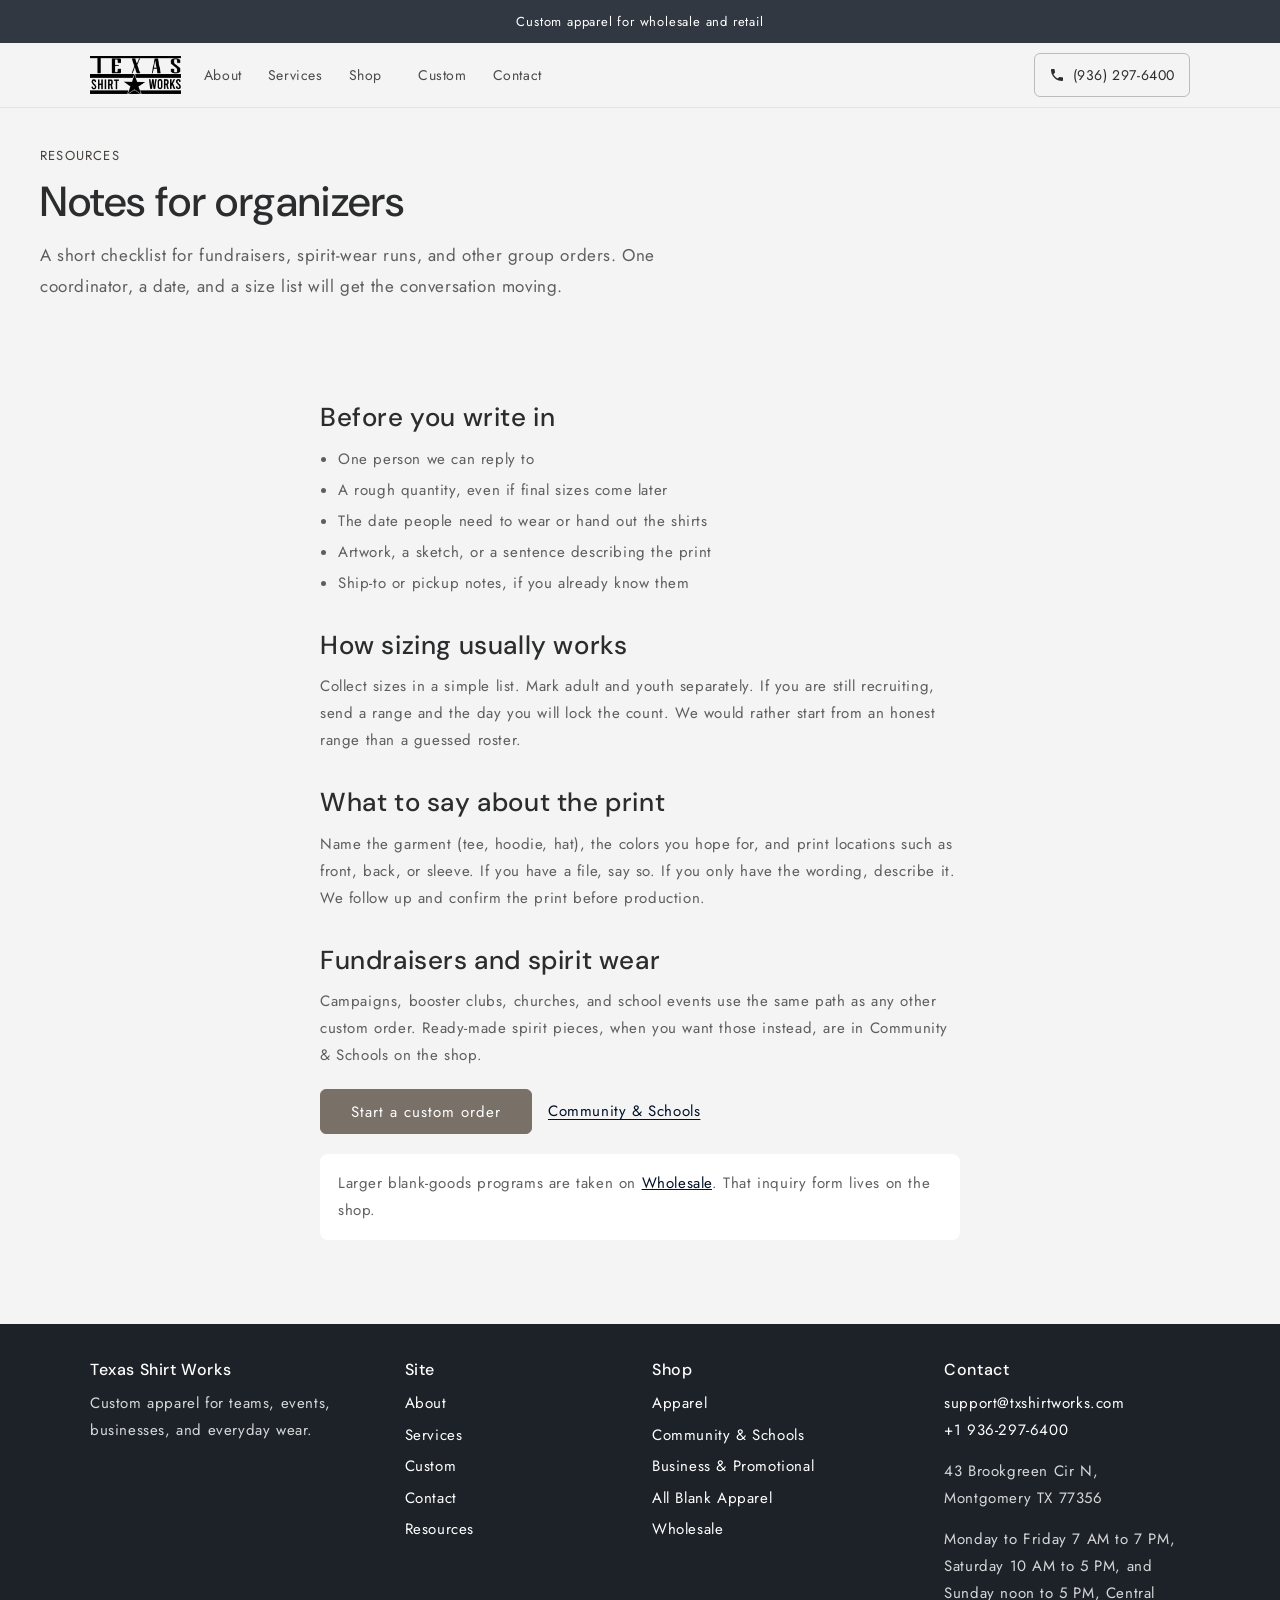
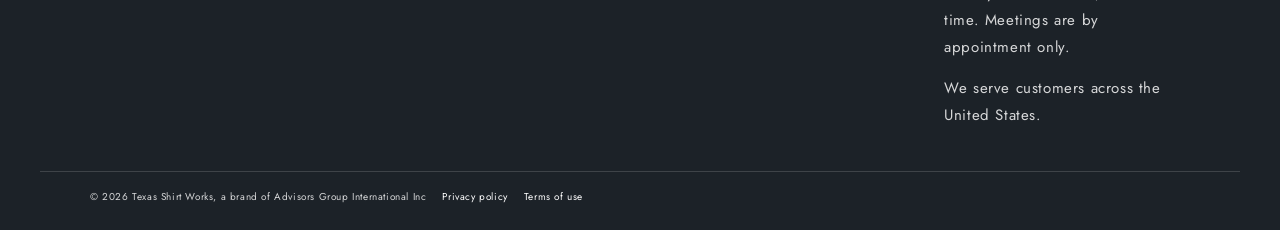
<file: resources/index.html>
<!DOCTYPE html>
<html lang="en">
<head>
<meta charset="utf-8">
<meta name="viewport" content="width=device-width, initial-scale=1">
<title>Resources for Organizers — Texas Shirt Works</title>
<meta name="description" content="Checklist for fundraisers and group apparel orders: sizes, deadlines, artwork, and how to start a custom request.">
<link rel="canonical" href="https://txshirtworks.com/resources/">
<meta property="og:type" content="website">
<meta property="og:site_name" content="Texas Shirt Works">
<meta property="og:title" content="Resources for Organizers — Texas Shirt Works">
<meta property="og:description" content="Checklist for fundraisers and group apparel orders: sizes, deadlines, artwork, and how to start a custom request.">
<meta property="og:url" content="https://txshirtworks.com/resources/">
<meta property="og:image" content="https://txshirtworks.com/assets/og-image.jpg">
<meta property="og:image:width" content="1200">
<meta property="og:image:height" content="630">
<meta name="twitter:card" content="summary_large_image">
<meta name="twitter:title" content="Resources for Organizers — Texas Shirt Works">
<meta name="twitter:description" content="Checklist for fundraisers and group apparel orders: sizes, deadlines, artwork, and how to start a custom request.">
<meta name="twitter:image" content="https://txshirtworks.com/assets/og-image.jpg">
<link rel="icon" href="/assets/favicon.jpg" type="image/jpeg">
<link rel="preconnect" href="https://fonts.googleapis.com">
<link rel="preconnect" href="https://fonts.gstatic.com" crossorigin>
<link href="https://fonts.googleapis.com/css2?family=DM+Sans:ital,opsz,wght@0,9..40,500;0,9..40,600;1,9..40,500&amp;family=Jost:ital,wght@0,400;0,700;1,400&amp;display=swap" rel="stylesheet">
<link rel="stylesheet" href="/assets/styles.css">
<script>document.documentElement.classList.add("js");</script>
<script type="application/ld+json">
{
  "@context": "https://schema.org",
  "@graph": [
    {
      "@type": "WebPage",
      "@id": "https://txshirtworks.com/resources/#webpage",
      "url": "https://txshirtworks.com/resources/",
      "name": "Resources for Organizers — Texas Shirt Works",
      "description": "Checklist for fundraisers and group apparel orders: sizes, deadlines, artwork, and how to start a custom request.",
      "inLanguage": "en",
      "isPartOf": {
        "@id": "https://txshirtworks.com/#website"
      },
      "about": {
        "@id": "https://txshirtworks.com/#organization"
      },
      "primaryImageOfPage": {
        "@type": "ImageObject",
        "url": "https://txshirtworks.com/assets/og-image.jpg",
        "width": 1200,
        "height": 630
      },
      "breadcrumb": {
        "@id": "https://txshirtworks.com/resources/#breadcrumb"
      },
      "publisher": {
        "@id": "https://txshirtworks.com/#organization"
      }
    },
    {
      "@type": "BreadcrumbList",
      "@id": "https://txshirtworks.com/resources/#breadcrumb",
      "itemListElement": [
        {
          "@type": "ListItem",
          "position": 1,
          "name": "Home",
          "item": "https://txshirtworks.com/"
        },
        {
          "@type": "ListItem",
          "position": 2,
          "name": "Resources",
          "item": "https://txshirtworks.com/resources/"
        }
      ]
    }
  ]
}
</script>
</head>
<body>
<a class="skip" href="#MainContent">Skip to content</a>
<div class="mast">
<div class="announcement"><p>Custom apparel for wholesale and retail</p></div>
<header class="site-header">
  <div class="header-inner page-width">
    <button class="nav-toggle" type="button" aria-expanded="false" aria-controls="site-nav">
      <span class="nav-toggle__bars" aria-hidden="true"></span>
      <span class="visually-hidden">Menu</span>
    </button>
    <a class="logo" href="/"><img src="/assets/logo.png" alt="Texas Shirt Works" width="100" height="42"></a>
    <nav id="site-nav" class="site-nav" aria-label="Main">
      <ul class="nav-list">
                <li><a href="/about/">About</a></li>
        <li><a href="/services/">Services</a></li>
        <li class="has-sub">
          <div class="nav-row">
            <a href="https://shop.txshirtworks.com">Shop</a>
            <button type="button" class="sub-toggle" aria-expanded="false" aria-controls="shop-sub"><span aria-hidden="true"></span><span class="visually-hidden">Shop collections</span></button>
          </div>
          <ul id="shop-sub" class="submenu">
            <li><a href="https://shop.txshirtworks.com/collections/apparel">Apparel</a></li>
            <li><a href="https://shop.txshirtworks.com/collections/community-and-schools">Community &amp; Schools</a></li>
            <li><a href="https://shop.txshirtworks.com/collections/corporate-uniform-promo">Business &amp; Promotional</a></li>
            <li><a href="https://shop.txshirtworks.com/collections/all-blank-apparel">All Blank Apparel</a></li>
          </ul>
        </li>
        <li><a href="/custom/">Custom</a></li>
        <li><a href="/contact/">Contact</a></li>
      </ul>
    </nav>
    <a class="header-call" href="tel:+19362976400" aria-label="Call Texas Shirt Works at (936) 297-6400">
      <svg class="header-call__icon" viewBox="0 0 24 24" aria-hidden="true" focusable="false" width="16" height="16"><path fill="currentColor" d="M6.62 10.79c1.44 2.83 3.76 5.14 6.59 6.59l2.2-2.2c.27-.27.67-.36 1.02-.24 1.12.37 2.33.57 3.57.57.55 0 1 .45 1 1V20c0 .55-.45 1-1 1-9.39 0-17-7.61-17-17 0-.55.45-1 1-1h3.5c.55 0 1 .45 1 1 0 1.25.2 2.45.57 3.57.11.35.03.74-.25 1.02z"/></svg>
      <span class="header-call__number">(936) 297-6400</span>
    </a>
  </div>
</header>
</div>
<div class="nav-backdrop"></div>
<main id="MainContent">
  <div class="page-width page-intro">
    <p class="kicker">Resources</p>
    <h1>Notes for organizers</h1>
    <p class="lede">A short checklist for fundraisers, spirit-wear runs, and other group orders. One coordinator, a date, and a size list will get the conversation moving.</p>
  </div>
  <section class="section">
    <div class="page-width prose">
      <h2>Before you write in</h2>
      <ul>
        <li>One person we can reply to</li>
        <li>A rough quantity, even if final sizes come later</li>
        <li>The date people need to wear or hand out the shirts</li>
        <li>Artwork, a sketch, or a sentence describing the print</li>
        <li>Ship-to or pickup notes, if you already know them</li>
      </ul>
      <h2>How sizing usually works</h2>
      <p>Collect sizes in a simple list. Mark adult and youth separately. If you are still recruiting, send a range and the day you will lock the count. We would rather start from an honest range than a guessed roster.</p>
      <h2>What to say about the print</h2>
      <p>Name the garment (tee, hoodie, hat), the colors you hope for, and print locations such as front, back, or sleeve. If you have a file, say so. If you only have the wording, describe it. We follow up and confirm the print before production.</p>
      <h2>Fundraisers and spirit wear</h2>
      <p>Campaigns, booster clubs, churches, and school events use the same path as any other custom order. Ready-made spirit pieces, when you want those instead, are in Community &amp; Schools on the shop.</p>
      <div class="actions">
        <a class="button button--dark" href="/custom/">Start a custom order</a>
        <a class="text-link" href="https://shop.txshirtworks.com/collections/community-and-schools">Community &amp; Schools</a>
      </div>
      <p class="note">Larger blank-goods programs are taken on <a href="https://shop.txshirtworks.com/pages/wholesale">Wholesale</a>. That inquiry form lives on the shop.</p>
    </div>
  </section>
</main>

<footer class="site-footer">
  <div class="page-width footer-grid">
    <div>
      <h2>Texas Shirt Works</h2>
      <p>Custom apparel for teams, events, businesses, and everyday wear.</p>
    </div>
    <div>
      <h2>Site</h2>
      <ul>
        <li><a href="/about/">About</a></li>
        <li><a href="/services/">Services</a></li>
        <li><a href="/custom/">Custom</a></li>
        <li><a href="/contact/">Contact</a></li>
        <li><a href="/resources/">Resources</a></li>
      </ul>
    </div>
    <div>
      <h2>Shop</h2>
      <ul>
          <li><a href="https://shop.txshirtworks.com/collections/apparel">Apparel</a></li>
          <li><a href="https://shop.txshirtworks.com/collections/community-and-schools">Community &amp; Schools</a></li>
          <li><a href="https://shop.txshirtworks.com/collections/corporate-uniform-promo">Business &amp; Promotional</a></li>
          <li><a href="https://shop.txshirtworks.com/collections/all-blank-apparel">All Blank Apparel</a></li>
        <li><a href="https://shop.txshirtworks.com/pages/wholesale">Wholesale</a></li>
      </ul>
    </div>
    <div>
      <h2>Contact</h2>
      <p><a href="mailto:support@txshirtworks.com">support@txshirtworks.com</a><br><a href="tel:+19362976400">+1 936-297-6400</a></p>
      <p>43 Brookgreen Cir N, Montgomery TX 77356</p>
      <p>Monday to Friday 7 AM to 7 PM, Saturday 10 AM to 5 PM, and Sunday noon to 5 PM, Central time. Meetings are by appointment only.</p>
      <p>We serve customers across the United States.</p>
    </div>
  </div>
  <div class="page-width footer-bottom">
    <small>&copy; 2026 Texas Shirt Works, a brand of Advisors Group International Inc</small>
    <small><a href="/privacy.html">Privacy policy</a></small>
    <small><a href="/terms.html">Terms of use</a></small>
  </div>
</footer>
<script src="/assets/site.js"></script>
</body>
</html>
</file>
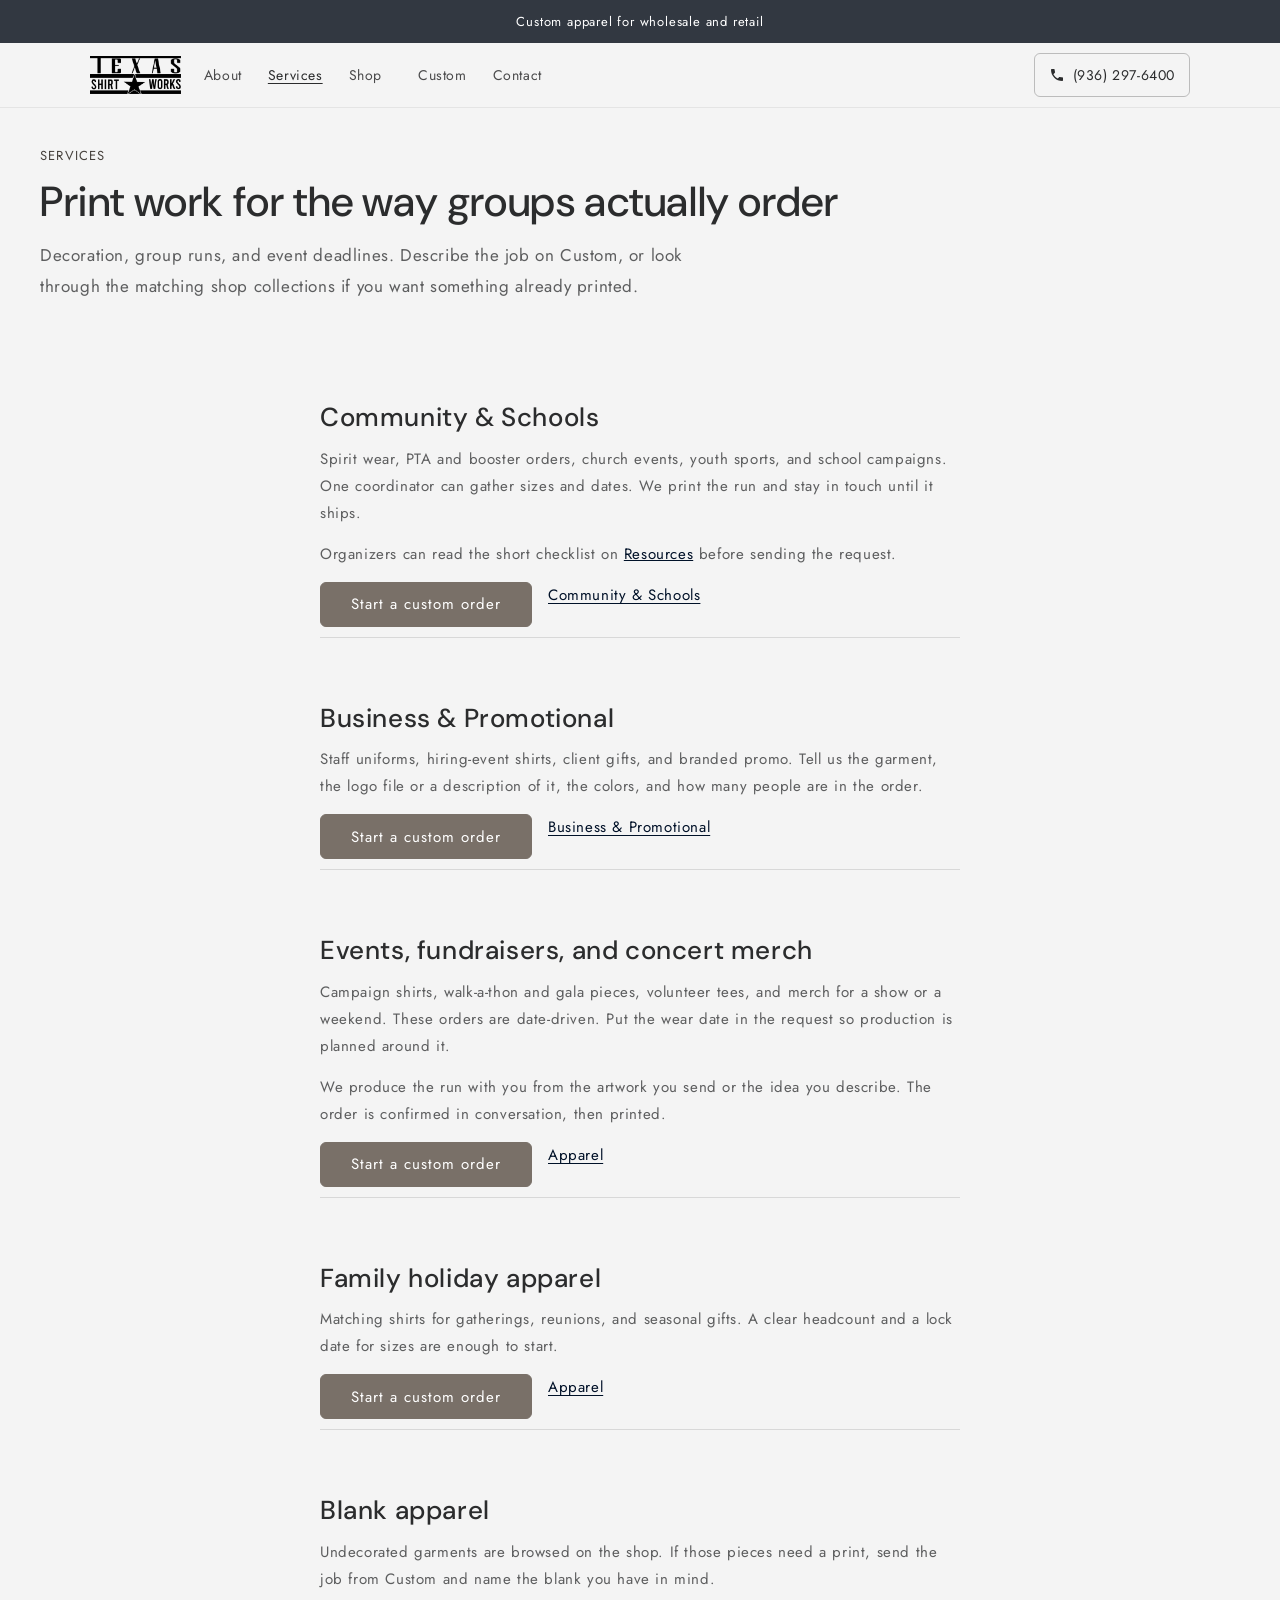
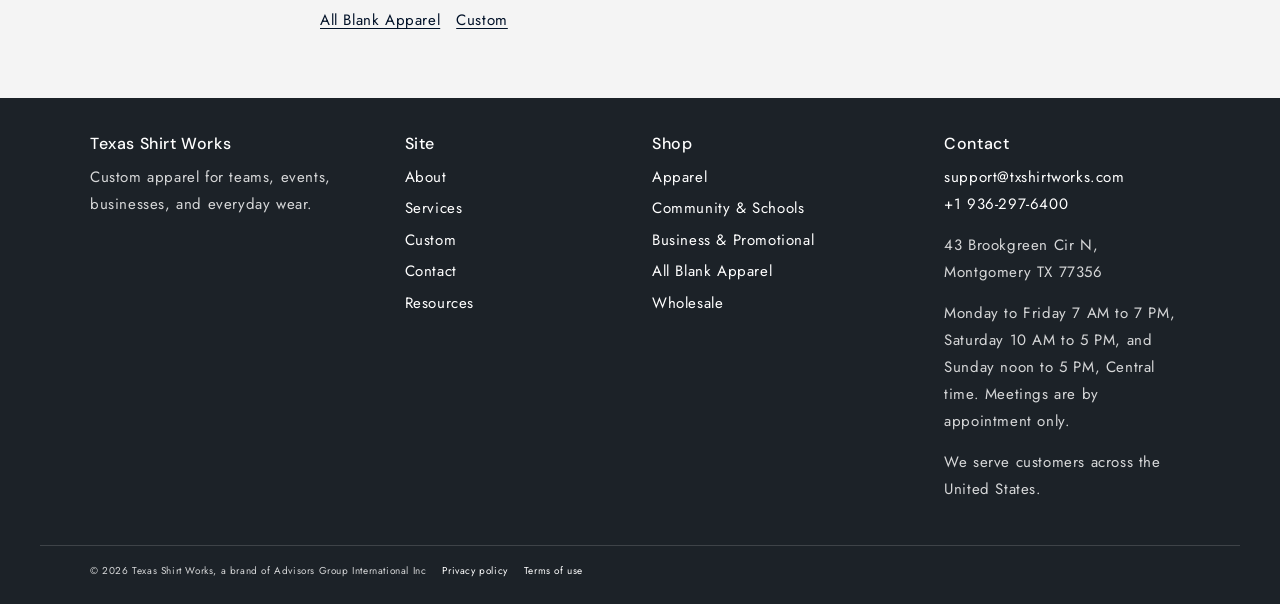
<file: services/index.html>
<!DOCTYPE html>
<html lang="en">
<head>
<meta charset="utf-8">
<meta name="viewport" content="width=device-width, initial-scale=1">
<title>Services — Texas Shirt Works</title>
<meta name="description" content="Custom apparel services for community and schools, business and promotional orders, events, concert merch, and family holiday apparel.">
<link rel="canonical" href="https://txshirtworks.com/services/">
<meta property="og:type" content="website">
<meta property="og:site_name" content="Texas Shirt Works">
<meta property="og:title" content="Services — Texas Shirt Works">
<meta property="og:description" content="Custom apparel services for community and schools, business and promotional orders, events, concert merch, and family holiday apparel.">
<meta property="og:url" content="https://txshirtworks.com/services/">
<meta property="og:image" content="https://txshirtworks.com/assets/og-image.jpg">
<meta property="og:image:width" content="1200">
<meta property="og:image:height" content="630">
<meta name="twitter:card" content="summary_large_image">
<meta name="twitter:title" content="Services — Texas Shirt Works">
<meta name="twitter:description" content="Custom apparel services for community and schools, business and promotional orders, events, concert merch, and family holiday apparel.">
<meta name="twitter:image" content="https://txshirtworks.com/assets/og-image.jpg">
<link rel="icon" href="/assets/favicon.jpg" type="image/jpeg">
<link rel="preconnect" href="https://fonts.googleapis.com">
<link rel="preconnect" href="https://fonts.gstatic.com" crossorigin>
<link href="https://fonts.googleapis.com/css2?family=DM+Sans:ital,opsz,wght@0,9..40,500;0,9..40,600;1,9..40,500&amp;family=Jost:ital,wght@0,400;0,700;1,400&amp;display=swap" rel="stylesheet">
<link rel="stylesheet" href="/assets/styles.css">
<script>document.documentElement.classList.add("js");</script>
<script type="application/ld+json">
{
  "@context": "https://schema.org",
  "@graph": [
    {
      "@type": "WebPage",
      "@id": "https://txshirtworks.com/services/#webpage",
      "url": "https://txshirtworks.com/services/",
      "name": "Services — Texas Shirt Works",
      "description": "Custom apparel services for community and schools, business and promotional orders, events, concert merch, and family holiday apparel.",
      "inLanguage": "en",
      "isPartOf": {
        "@id": "https://txshirtworks.com/#website"
      },
      "about": {
        "@id": "https://txshirtworks.com/#organization"
      },
      "primaryImageOfPage": {
        "@type": "ImageObject",
        "url": "https://txshirtworks.com/assets/og-image.jpg",
        "width": 1200,
        "height": 630
      },
      "breadcrumb": {
        "@id": "https://txshirtworks.com/services/#breadcrumb"
      },
      "publisher": {
        "@id": "https://txshirtworks.com/#organization"
      }
    },
    {
      "@type": "BreadcrumbList",
      "@id": "https://txshirtworks.com/services/#breadcrumb",
      "itemListElement": [
        {
          "@type": "ListItem",
          "position": 1,
          "name": "Home",
          "item": "https://txshirtworks.com/"
        },
        {
          "@type": "ListItem",
          "position": 2,
          "name": "Services",
          "item": "https://txshirtworks.com/services/"
        }
      ]
    },
    {
      "@type": "Service",
      "name": "Community & Schools",
      "description": "Spirit wear, PTA and booster orders, church events, youth sports, and school campaigns. One coordinator can gather sizes and dates. We print the run and stay in touch until it ships.",
      "provider": {
        "@id": "https://txshirtworks.com/#organization"
      }
    },
    {
      "@type": "Service",
      "name": "Business & Promotional",
      "description": "Staff uniforms, hiring-event shirts, client gifts, and branded promo. Tell us the garment, the logo file or a description of it, the colors, and how many people are in the order.",
      "provider": {
        "@id": "https://txshirtworks.com/#organization"
      }
    },
    {
      "@type": "Service",
      "name": "Events, fundraisers, and concert merch",
      "description": "Campaign shirts, walk-a-thon and gala pieces, volunteer tees, and merch for a show or a weekend. These orders are date-driven. Put the wear date in the request so production is planned around it.",
      "provider": {
        "@id": "https://txshirtworks.com/#organization"
      }
    },
    {
      "@type": "Service",
      "name": "Family holiday apparel",
      "description": "Matching shirts for gatherings, reunions, and seasonal gifts. A clear headcount and a lock date for sizes are enough to start.",
      "provider": {
        "@id": "https://txshirtworks.com/#organization"
      }
    },
    {
      "@type": "Service",
      "name": "Blank apparel",
      "description": "Undecorated garments are browsed on the shop. If those pieces need a print, send the job from Custom and name the blank you have in mind.",
      "provider": {
        "@id": "https://txshirtworks.com/#organization"
      }
    }
  ]
}
</script>
</head>
<body>
<a class="skip" href="#MainContent">Skip to content</a>
<div class="mast">
<div class="announcement"><p>Custom apparel for wholesale and retail</p></div>
<header class="site-header">
  <div class="header-inner page-width">
    <button class="nav-toggle" type="button" aria-expanded="false" aria-controls="site-nav">
      <span class="nav-toggle__bars" aria-hidden="true"></span>
      <span class="visually-hidden">Menu</span>
    </button>
    <a class="logo" href="/"><img src="/assets/logo.png" alt="Texas Shirt Works" width="100" height="42"></a>
    <nav id="site-nav" class="site-nav" aria-label="Main">
      <ul class="nav-list">
                <li><a href="/about/">About</a></li>
        <li><a href="/services/" aria-current="page">Services</a></li>
        <li class="has-sub">
          <div class="nav-row">
            <a href="https://shop.txshirtworks.com">Shop</a>
            <button type="button" class="sub-toggle" aria-expanded="false" aria-controls="shop-sub"><span aria-hidden="true"></span><span class="visually-hidden">Shop collections</span></button>
          </div>
          <ul id="shop-sub" class="submenu">
            <li><a href="https://shop.txshirtworks.com/collections/apparel">Apparel</a></li>
            <li><a href="https://shop.txshirtworks.com/collections/community-and-schools">Community &amp; Schools</a></li>
            <li><a href="https://shop.txshirtworks.com/collections/corporate-uniform-promo">Business &amp; Promotional</a></li>
            <li><a href="https://shop.txshirtworks.com/collections/all-blank-apparel">All Blank Apparel</a></li>
          </ul>
        </li>
        <li><a href="/custom/">Custom</a></li>
        <li><a href="/contact/">Contact</a></li>
      </ul>
    </nav>
    <a class="header-call" href="tel:+19362976400" aria-label="Call Texas Shirt Works at (936) 297-6400">
      <svg class="header-call__icon" viewBox="0 0 24 24" aria-hidden="true" focusable="false" width="16" height="16"><path fill="currentColor" d="M6.62 10.79c1.44 2.83 3.76 5.14 6.59 6.59l2.2-2.2c.27-.27.67-.36 1.02-.24 1.12.37 2.33.57 3.57.57.55 0 1 .45 1 1V20c0 .55-.45 1-1 1-9.39 0-17-7.61-17-17 0-.55.45-1 1-1h3.5c.55 0 1 .45 1 1 0 1.25.2 2.45.57 3.57.11.35.03.74-.25 1.02z"/></svg>
      <span class="header-call__number">(936) 297-6400</span>
    </a>
  </div>
</header>
</div>
<div class="nav-backdrop"></div>
<main id="MainContent">
  <div class="page-width page-intro">
    <p class="kicker">Services</p>
    <h1>Print work for the way groups actually order</h1>
    <p class="lede">Decoration, group runs, and event deadlines. Describe the job on Custom, or look through the matching shop collections if you want something already printed.</p>
  </div>
  <section class="section">
    <div class="page-width prose">
      <article class="service-block" id="community">
        <h2>Community &amp; Schools</h2>
        <p>Spirit wear, PTA and booster orders, church events, youth sports, and school campaigns. One coordinator can gather sizes and dates. We print the run and stay in touch until it ships.</p>
        <p>Organizers can read the short checklist on <a href="/resources/">Resources</a> before sending the request.</p>
        <div class="link-row">
          <a class="button button--dark" href="/custom/">Start a custom order</a>
          <a class="text-link" href="https://shop.txshirtworks.com/collections/community-and-schools">Community &amp; Schools</a>
        </div>
      </article>
      <article class="service-block" id="business">
        <h2>Business &amp; Promotional</h2>
        <p>Staff uniforms, hiring-event shirts, client gifts, and branded promo. Tell us the garment, the logo file or a description of it, the colors, and how many people are in the order.</p>
        <div class="link-row">
          <a class="button button--dark" href="/custom/">Start a custom order</a>
          <a class="text-link" href="https://shop.txshirtworks.com/collections/corporate-uniform-promo">Business &amp; Promotional</a>
        </div>
      </article>
      <article class="service-block" id="events">
        <h2>Events, fundraisers, and concert merch</h2>
        <p>Campaign shirts, walk-a-thon and gala pieces, volunteer tees, and merch for a show or a weekend. These orders are date-driven. Put the wear date in the request so production is planned around it.</p>
        <p>We produce the run with you from the artwork you send or the idea you describe. The order is confirmed in conversation, then printed.</p>
        <div class="link-row">
          <a class="button button--dark" href="/custom/">Start a custom order</a>
          <a class="text-link" href="https://shop.txshirtworks.com/collections/apparel">Apparel</a>
        </div>
      </article>
      <article class="service-block" id="family">
        <h2>Family holiday apparel</h2>
        <p>Matching shirts for gatherings, reunions, and seasonal gifts. A clear headcount and a lock date for sizes are enough to start.</p>
        <div class="link-row">
          <a class="button button--dark" href="/custom/">Start a custom order</a>
          <a class="text-link" href="https://shop.txshirtworks.com/collections/apparel">Apparel</a>
        </div>
      </article>
      <article class="service-block" id="blanks">
        <h2>Blank apparel</h2>
        <p>Undecorated garments are browsed on the shop. If those pieces need a print, send the job from Custom and name the blank you have in mind.</p>
        <div class="link-row">
          <a class="text-link" href="https://shop.txshirtworks.com/collections/all-blank-apparel">All Blank Apparel</a>
          <a class="text-link" href="/custom/">Custom</a>
        </div>
      </article>
    </div>
  </section>
</main>

<footer class="site-footer">
  <div class="page-width footer-grid">
    <div>
      <h2>Texas Shirt Works</h2>
      <p>Custom apparel for teams, events, businesses, and everyday wear.</p>
    </div>
    <div>
      <h2>Site</h2>
      <ul>
        <li><a href="/about/">About</a></li>
        <li><a href="/services/">Services</a></li>
        <li><a href="/custom/">Custom</a></li>
        <li><a href="/contact/">Contact</a></li>
        <li><a href="/resources/">Resources</a></li>
      </ul>
    </div>
    <div>
      <h2>Shop</h2>
      <ul>
          <li><a href="https://shop.txshirtworks.com/collections/apparel">Apparel</a></li>
          <li><a href="https://shop.txshirtworks.com/collections/community-and-schools">Community &amp; Schools</a></li>
          <li><a href="https://shop.txshirtworks.com/collections/corporate-uniform-promo">Business &amp; Promotional</a></li>
          <li><a href="https://shop.txshirtworks.com/collections/all-blank-apparel">All Blank Apparel</a></li>
        <li><a href="https://shop.txshirtworks.com/pages/wholesale">Wholesale</a></li>
      </ul>
    </div>
    <div>
      <h2>Contact</h2>
      <p><a href="mailto:support@txshirtworks.com">support@txshirtworks.com</a><br><a href="tel:+19362976400">+1 936-297-6400</a></p>
      <p>43 Brookgreen Cir N, Montgomery TX 77356</p>
      <p>Monday to Friday 7 AM to 7 PM, Saturday 10 AM to 5 PM, and Sunday noon to 5 PM, Central time. Meetings are by appointment only.</p>
      <p>We serve customers across the United States.</p>
    </div>
  </div>
  <div class="page-width footer-bottom">
    <small>&copy; 2026 Texas Shirt Works, a brand of Advisors Group International Inc</small>
    <small><a href="/privacy.html">Privacy policy</a></small>
    <small><a href="/terms.html">Terms of use</a></small>
  </div>
</footer>
<script src="/assets/site.js"></script>
</body>
</html>
</file>
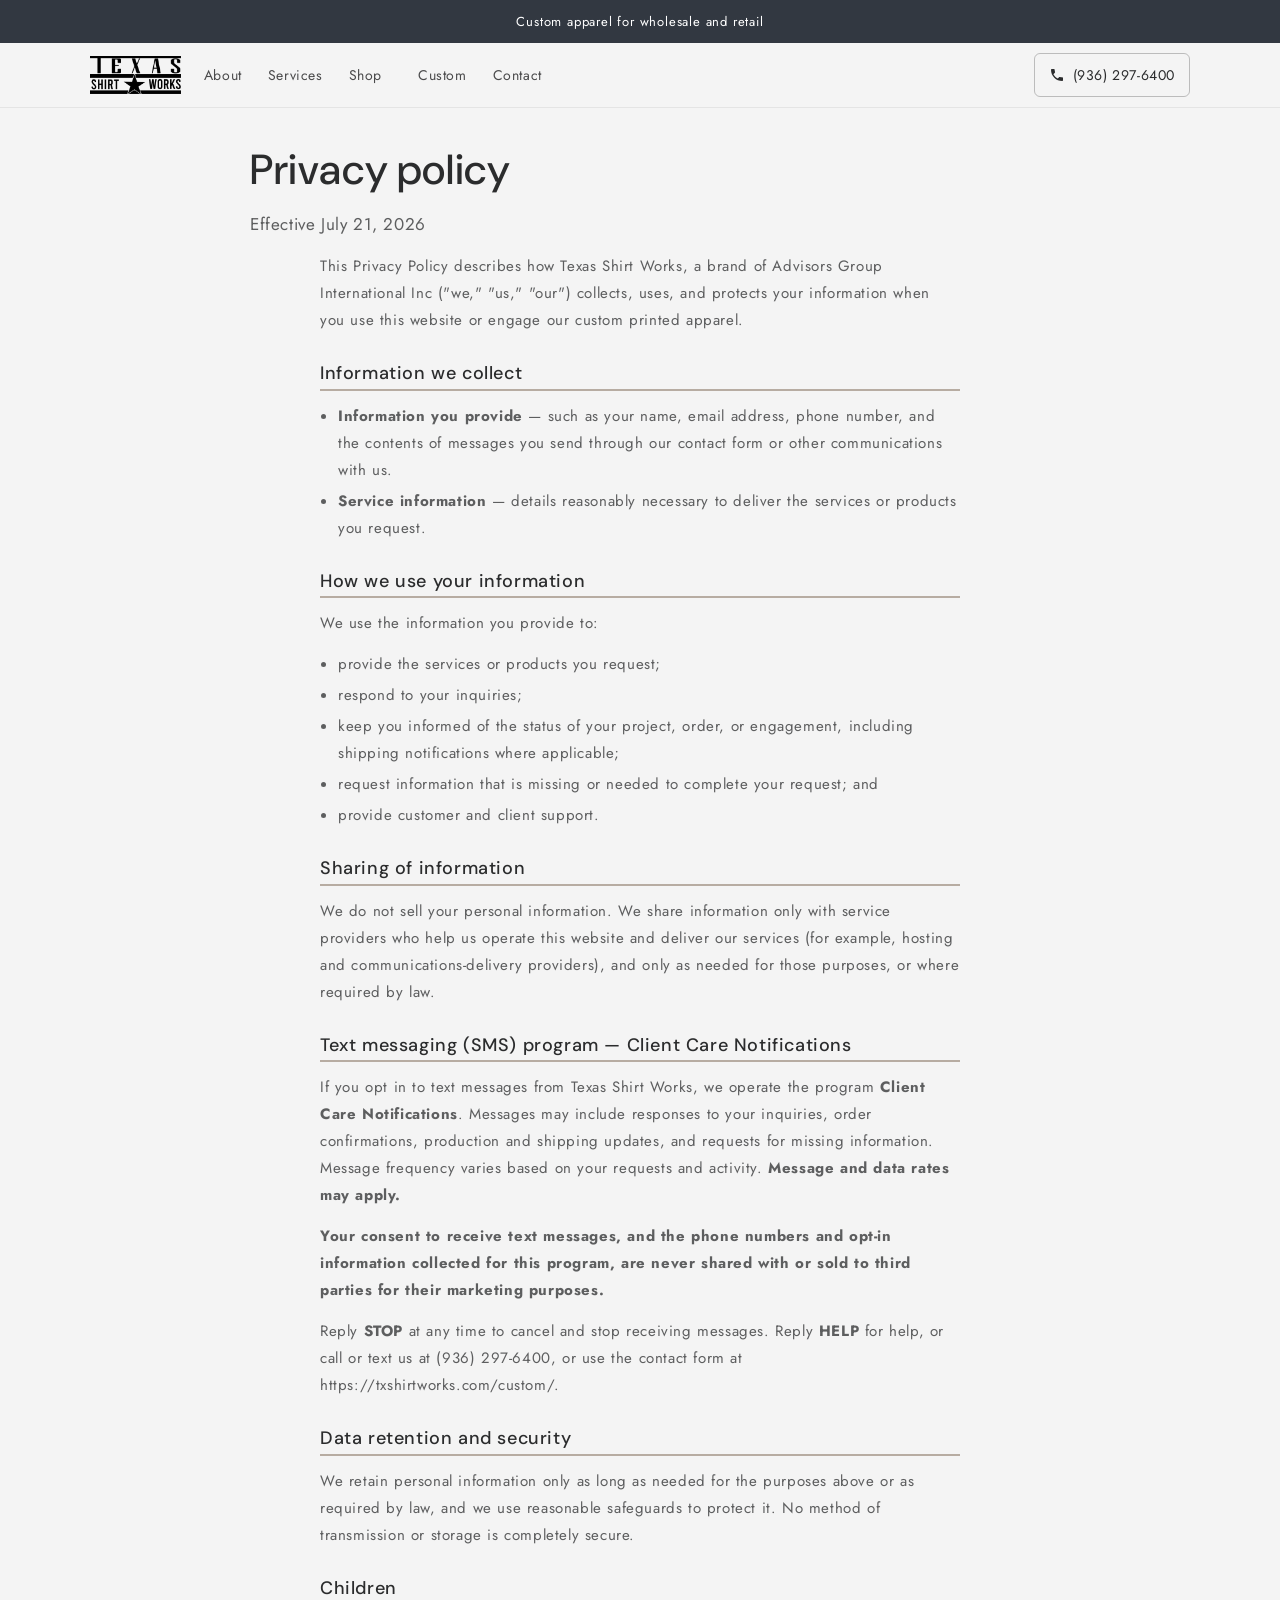
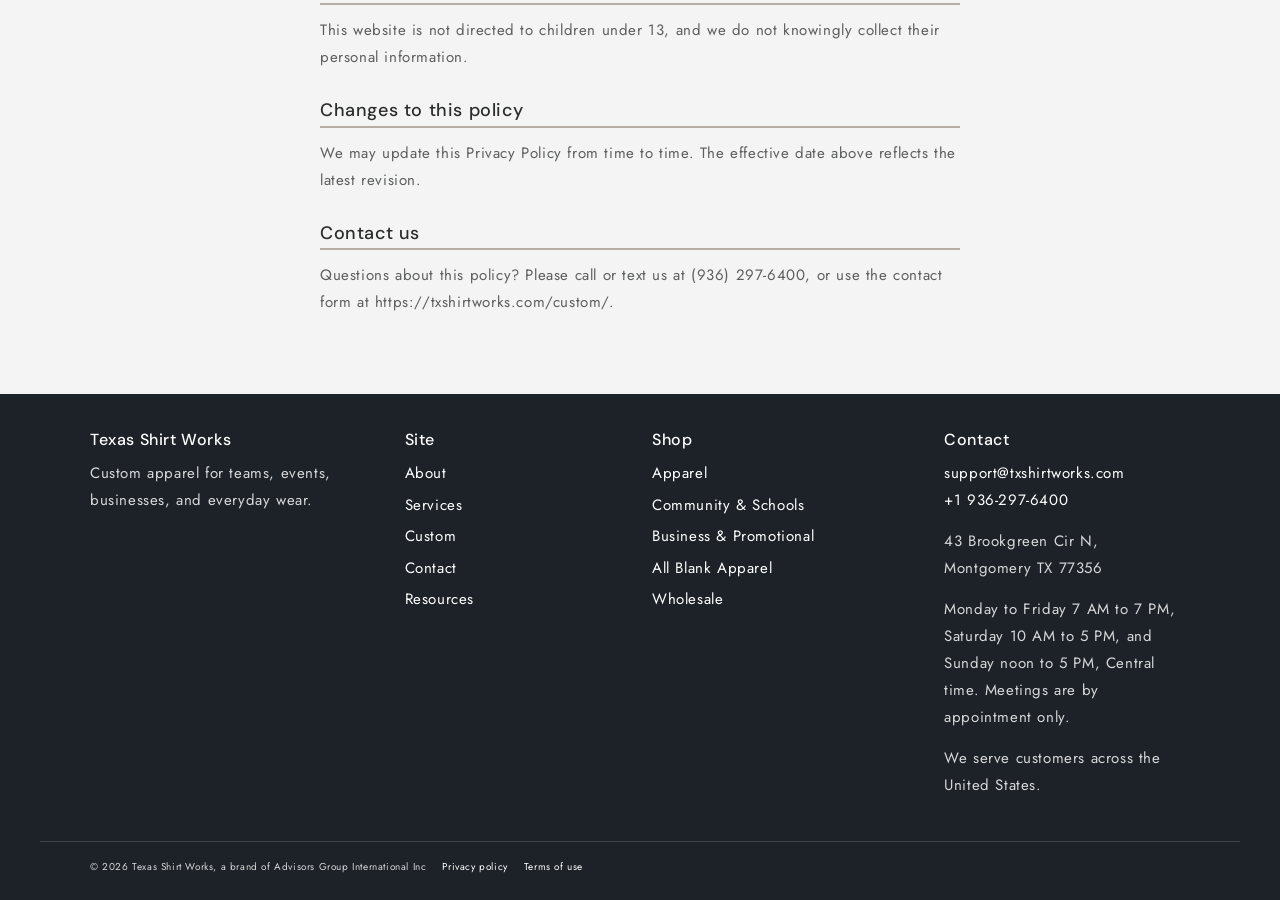
<file: privacy.html>
<!DOCTYPE html>
<html lang="en">
<head>
<meta charset="utf-8">
<meta name="viewport" content="width=device-width, initial-scale=1">
<title>Privacy Policy — Texas Shirt Works</title>
<meta name="description" content="Privacy policy for Texas Shirt Works, including the Client Care Notifications text message program.">
<meta name="robots" content="noindex">
<link rel="canonical" href="https://txshirtworks.com/privacy.html">
<meta property="og:url" content="https://txshirtworks.com/privacy.html">
<link rel="icon" href="/assets/favicon.jpg" type="image/jpeg">
<link rel="preconnect" href="https://fonts.googleapis.com">
<link rel="preconnect" href="https://fonts.gstatic.com" crossorigin>
<link href="https://fonts.googleapis.com/css2?family=DM+Sans:ital,opsz,wght@0,9..40,500;0,9..40,600;1,9..40,500&amp;family=Jost:ital,wght@0,400;0,700;1,400&amp;display=swap" rel="stylesheet">
<link rel="stylesheet" href="/assets/styles.css">
<script>document.documentElement.classList.add("js");</script>
</head>
<body>
<a class="skip" href="#MainContent">Skip to content</a>
<div class="mast">
<div class="announcement"><p>Custom apparel for wholesale and retail</p></div>
<header class="site-header">
  <div class="header-inner page-width">
    <button class="nav-toggle" type="button" aria-expanded="false" aria-controls="site-nav">
      <span class="nav-toggle__bars" aria-hidden="true"></span>
      <span class="visually-hidden">Menu</span>
    </button>
    <a class="logo" href="/"><img src="/assets/logo.png" alt="Texas Shirt Works" width="100" height="42"></a>
    <nav id="site-nav" class="site-nav" aria-label="Main">
      <ul class="nav-list">
                <li><a href="/about/">About</a></li>
        <li><a href="/services/">Services</a></li>
        <li class="has-sub">
          <div class="nav-row">
            <a href="https://shop.txshirtworks.com">Shop</a>
            <button type="button" class="sub-toggle" aria-expanded="false" aria-controls="shop-sub"><span aria-hidden="true"></span><span class="visually-hidden">Shop collections</span></button>
          </div>
          <ul id="shop-sub" class="submenu">
            <li><a href="https://shop.txshirtworks.com/collections/apparel">Apparel</a></li>
            <li><a href="https://shop.txshirtworks.com/collections/community-and-schools">Community &amp; Schools</a></li>
            <li><a href="https://shop.txshirtworks.com/collections/corporate-uniform-promo">Business &amp; Promotional</a></li>
            <li><a href="https://shop.txshirtworks.com/collections/all-blank-apparel">All Blank Apparel</a></li>
          </ul>
        </li>
        <li><a href="/custom/">Custom</a></li>
        <li><a href="/contact/">Contact</a></li>
      </ul>
    </nav>
    <a class="header-call" href="tel:+19362976400" aria-label="Call Texas Shirt Works at (936) 297-6400">
      <svg class="header-call__icon" viewBox="0 0 24 24" aria-hidden="true" focusable="false" width="16" height="16"><path fill="currentColor" d="M6.62 10.79c1.44 2.83 3.76 5.14 6.59 6.59l2.2-2.2c.27-.27.67-.36 1.02-.24 1.12.37 2.33.57 3.57.57.55 0 1 .45 1 1V20c0 .55-.45 1-1 1-9.39 0-17-7.61-17-17 0-.55.45-1 1-1h3.5c.55 0 1 .45 1 1 0 1.25.2 2.45.57 3.57.11.35.03.74-.25 1.02z"/></svg>
      <span class="header-call__number">(936) 297-6400</span>
    </a>
  </div>
</header>
</div>
<div class="nav-backdrop"></div>
<main id="MainContent" class="legal">
  <div class="page-width page-intro narrow">
    <h1>Privacy policy</h1>
    <p class="lede">Effective July 21, 2026</p>
  </div>
  <section class="section" style="padding-top:1rem">
    <div class="page-width prose narrow">
      <p>This Privacy Policy describes how Texas Shirt Works, a brand of Advisors Group International Inc ("we," "us," "our") collects, uses, and protects your information when you use this website or engage our custom printed apparel.</p>
      <h2>Information we collect</h2>
      <ul>
        <li><strong>Information you provide</strong> — such as your name, email address, phone number, and the contents of messages you send through our contact form or other communications with us.</li>
        <li><strong>Service information</strong> — details reasonably necessary to deliver the services or products you request.</li>
      </ul>
      <h2>How we use your information</h2>
      <p>We use the information you provide to:</p>
      <ul>
        <li>provide the services or products you request;</li>
        <li>respond to your inquiries;</li>
        <li>keep you informed of the status of your project, order, or engagement, including shipping notifications where applicable;</li>
        <li>request information that is missing or needed to complete your request; and</li>
        <li>provide customer and client support.</li>
      </ul>
      <h2>Sharing of information</h2>
      <p>We do not sell your personal information. We share information only with service providers who help us operate this website and deliver our services (for example, hosting and communications-delivery providers), and only as needed for those purposes, or where required by law.</p>
      <h2>Text messaging (SMS) program — Client Care Notifications</h2>
      <p>If you opt in to text messages from Texas Shirt Works, we operate the program <strong>Client Care Notifications</strong>. Messages may include responses to your inquiries, order confirmations, production and shipping updates, and requests for missing information. Message frequency varies based on your requests and activity. <strong>Message and data rates may apply.</strong></p>
      <p><strong>Your consent to receive text messages, and the phone numbers and opt-in information collected for this program, are never shared with or sold to third parties for their marketing purposes.</strong></p>
      <p>Reply <strong>STOP</strong> at any time to cancel and stop receiving messages. Reply <strong>HELP</strong> for help, or call or text us at (936) 297-6400, or use the contact form at https://txshirtworks.com/custom/.</p>
      <h2>Data retention and security</h2>
      <p>We retain personal information only as long as needed for the purposes above or as required by law, and we use reasonable safeguards to protect it. No method of transmission or storage is completely secure.</p>
      <h2>Children</h2>
      <p>This website is not directed to children under 13, and we do not knowingly collect their personal information.</p>
      <h2>Changes to this policy</h2>
      <p>We may update this Privacy Policy from time to time. The effective date above reflects the latest revision.</p>
      <h2>Contact us</h2>
      <p>Questions about this policy? Please call or text us at (936) 297-6400, or use the contact form at https://txshirtworks.com/custom/.</p>
    </div>
  </section>
</main>

<footer class="site-footer">
  <div class="page-width footer-grid">
    <div>
      <h2>Texas Shirt Works</h2>
      <p>Custom apparel for teams, events, businesses, and everyday wear.</p>
    </div>
    <div>
      <h2>Site</h2>
      <ul>
        <li><a href="/about/">About</a></li>
        <li><a href="/services/">Services</a></li>
        <li><a href="/custom/">Custom</a></li>
        <li><a href="/contact/">Contact</a></li>
        <li><a href="/resources/">Resources</a></li>
      </ul>
    </div>
    <div>
      <h2>Shop</h2>
      <ul>
          <li><a href="https://shop.txshirtworks.com/collections/apparel">Apparel</a></li>
          <li><a href="https://shop.txshirtworks.com/collections/community-and-schools">Community &amp; Schools</a></li>
          <li><a href="https://shop.txshirtworks.com/collections/corporate-uniform-promo">Business &amp; Promotional</a></li>
          <li><a href="https://shop.txshirtworks.com/collections/all-blank-apparel">All Blank Apparel</a></li>
        <li><a href="https://shop.txshirtworks.com/pages/wholesale">Wholesale</a></li>
      </ul>
    </div>
    <div>
      <h2>Contact</h2>
      <p><a href="mailto:support@txshirtworks.com">support@txshirtworks.com</a><br><a href="tel:+19362976400">+1 936-297-6400</a></p>
      <p>43 Brookgreen Cir N, Montgomery TX 77356</p>
      <p>Monday to Friday 7 AM to 7 PM, Saturday 10 AM to 5 PM, and Sunday noon to 5 PM, Central time. Meetings are by appointment only.</p>
      <p>We serve customers across the United States.</p>
    </div>
  </div>
  <div class="page-width footer-bottom">
    <small>&copy; 2026 Texas Shirt Works, a brand of Advisors Group International Inc</small>
    <small><a href="/privacy.html">Privacy policy</a></small>
    <small><a href="/terms.html">Terms of use</a></small>
  </div>
</footer>
<script src="/assets/site.js"></script>
</body>
</html>
</file>
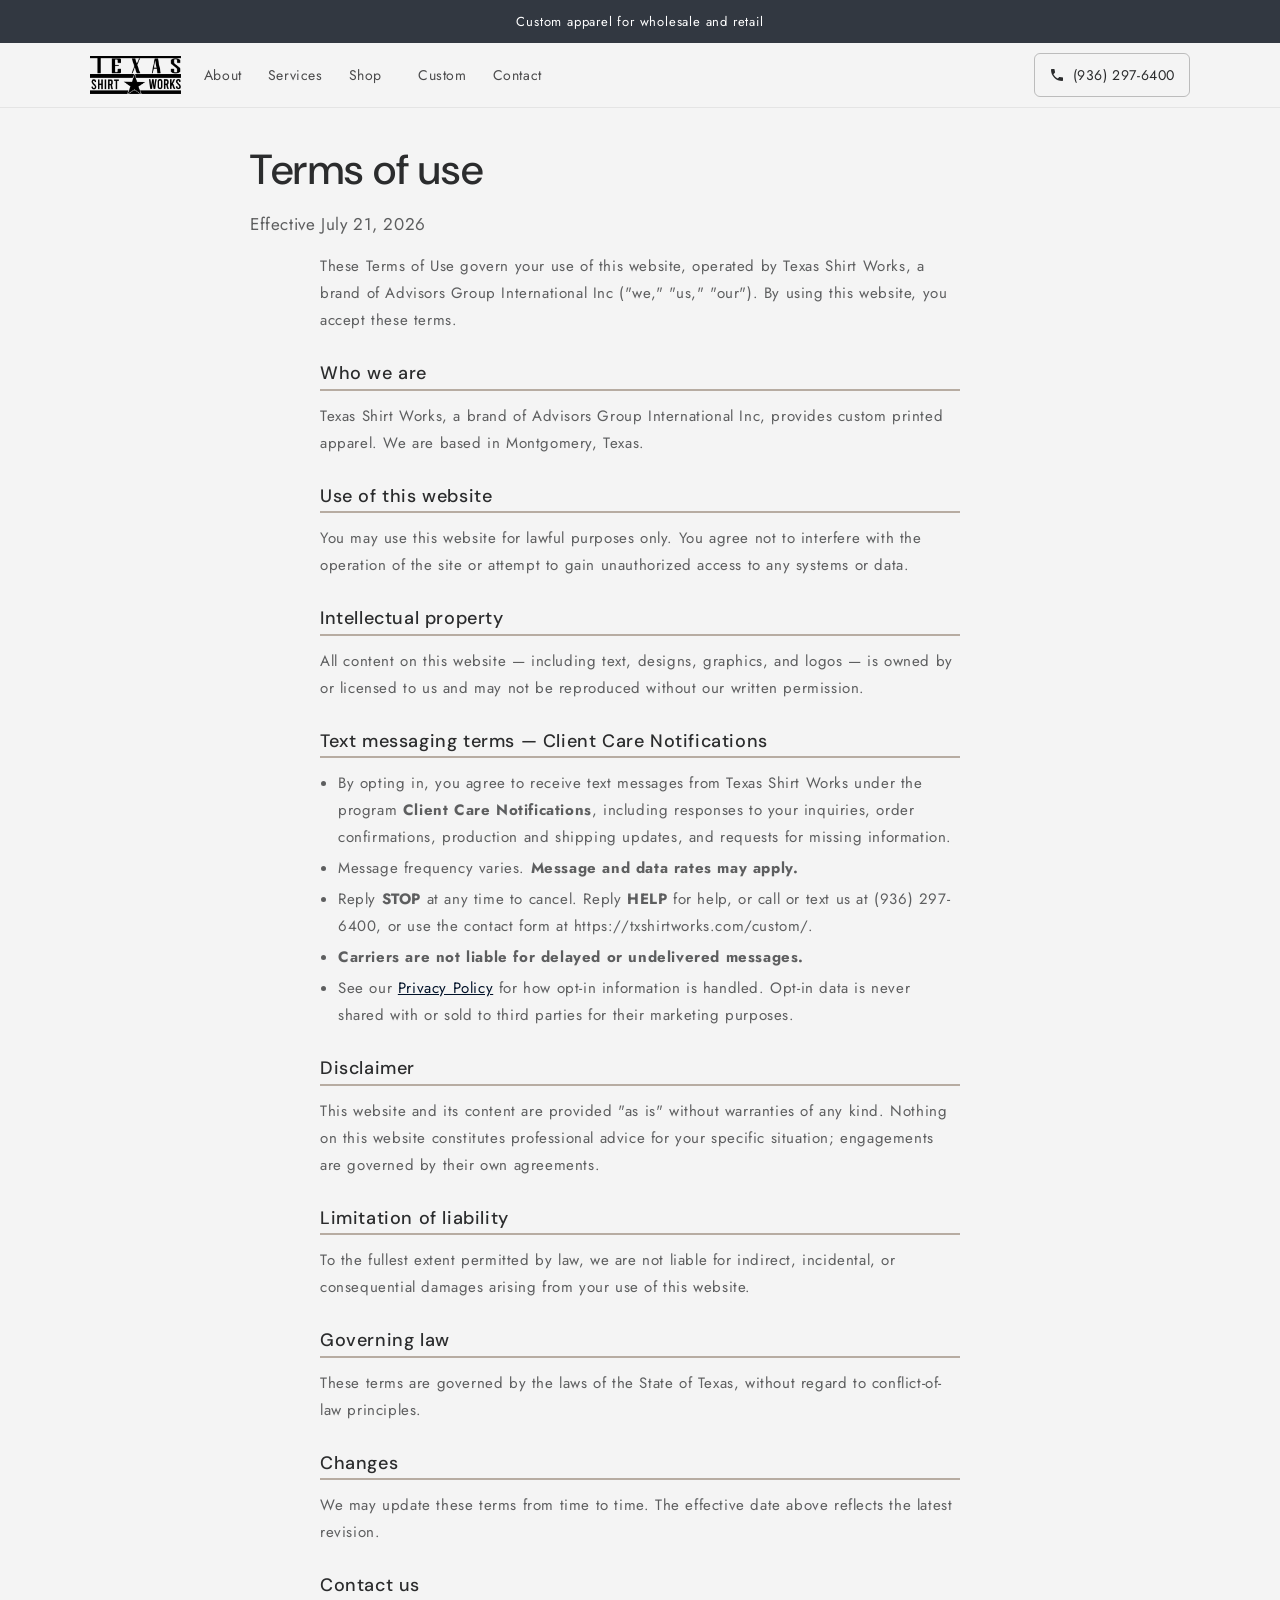
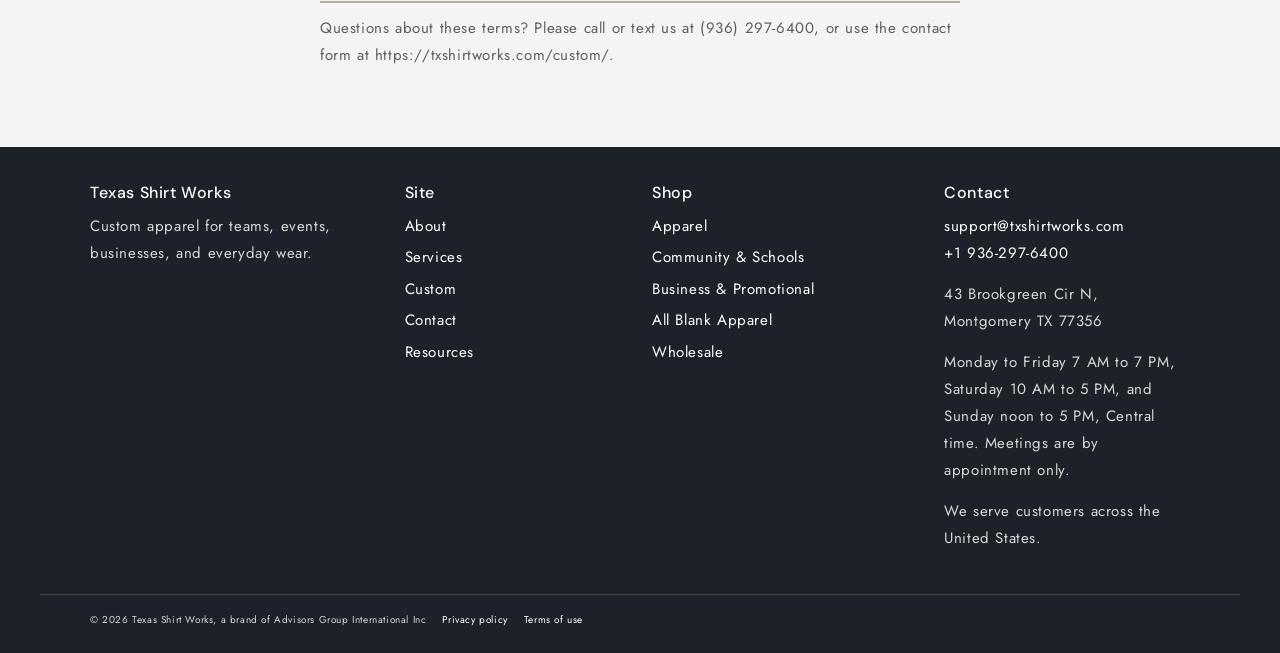
<file: terms.html>
<!DOCTYPE html>
<html lang="en">
<head>
<meta charset="utf-8">
<meta name="viewport" content="width=device-width, initial-scale=1">
<title>Terms of Use — Texas Shirt Works</title>
<meta name="description" content="Terms of use for the Texas Shirt Works website, including the Client Care Notifications text message program.">
<meta name="robots" content="noindex">
<link rel="canonical" href="https://txshirtworks.com/terms.html">
<meta property="og:url" content="https://txshirtworks.com/terms.html">
<link rel="icon" href="/assets/favicon.jpg" type="image/jpeg">
<link rel="preconnect" href="https://fonts.googleapis.com">
<link rel="preconnect" href="https://fonts.gstatic.com" crossorigin>
<link href="https://fonts.googleapis.com/css2?family=DM+Sans:ital,opsz,wght@0,9..40,500;0,9..40,600;1,9..40,500&amp;family=Jost:ital,wght@0,400;0,700;1,400&amp;display=swap" rel="stylesheet">
<link rel="stylesheet" href="/assets/styles.css">
<script>document.documentElement.classList.add("js");</script>
</head>
<body>
<a class="skip" href="#MainContent">Skip to content</a>
<div class="mast">
<div class="announcement"><p>Custom apparel for wholesale and retail</p></div>
<header class="site-header">
  <div class="header-inner page-width">
    <button class="nav-toggle" type="button" aria-expanded="false" aria-controls="site-nav">
      <span class="nav-toggle__bars" aria-hidden="true"></span>
      <span class="visually-hidden">Menu</span>
    </button>
    <a class="logo" href="/"><img src="/assets/logo.png" alt="Texas Shirt Works" width="100" height="42"></a>
    <nav id="site-nav" class="site-nav" aria-label="Main">
      <ul class="nav-list">
                <li><a href="/about/">About</a></li>
        <li><a href="/services/">Services</a></li>
        <li class="has-sub">
          <div class="nav-row">
            <a href="https://shop.txshirtworks.com">Shop</a>
            <button type="button" class="sub-toggle" aria-expanded="false" aria-controls="shop-sub"><span aria-hidden="true"></span><span class="visually-hidden">Shop collections</span></button>
          </div>
          <ul id="shop-sub" class="submenu">
            <li><a href="https://shop.txshirtworks.com/collections/apparel">Apparel</a></li>
            <li><a href="https://shop.txshirtworks.com/collections/community-and-schools">Community &amp; Schools</a></li>
            <li><a href="https://shop.txshirtworks.com/collections/corporate-uniform-promo">Business &amp; Promotional</a></li>
            <li><a href="https://shop.txshirtworks.com/collections/all-blank-apparel">All Blank Apparel</a></li>
          </ul>
        </li>
        <li><a href="/custom/">Custom</a></li>
        <li><a href="/contact/">Contact</a></li>
      </ul>
    </nav>
    <a class="header-call" href="tel:+19362976400" aria-label="Call Texas Shirt Works at (936) 297-6400">
      <svg class="header-call__icon" viewBox="0 0 24 24" aria-hidden="true" focusable="false" width="16" height="16"><path fill="currentColor" d="M6.62 10.79c1.44 2.83 3.76 5.14 6.59 6.59l2.2-2.2c.27-.27.67-.36 1.02-.24 1.12.37 2.33.57 3.57.57.55 0 1 .45 1 1V20c0 .55-.45 1-1 1-9.39 0-17-7.61-17-17 0-.55.45-1 1-1h3.5c.55 0 1 .45 1 1 0 1.25.2 2.45.57 3.57.11.35.03.74-.25 1.02z"/></svg>
      <span class="header-call__number">(936) 297-6400</span>
    </a>
  </div>
</header>
</div>
<div class="nav-backdrop"></div>
<main id="MainContent" class="legal">
  <div class="page-width page-intro narrow">
    <h1>Terms of use</h1>
    <p class="lede">Effective July 21, 2026</p>
  </div>
  <section class="section" style="padding-top:1rem">
    <div class="page-width prose narrow">
      <p>These Terms of Use govern your use of this website, operated by Texas Shirt Works, a brand of Advisors Group International Inc ("we," "us," "our"). By using this website, you accept these terms.</p>
      <h2>Who we are</h2>
      <p>Texas Shirt Works, a brand of Advisors Group International Inc, provides custom printed apparel. We are based in Montgomery, Texas.</p>
      <h2>Use of this website</h2>
      <p>You may use this website for lawful purposes only. You agree not to interfere with the operation of the site or attempt to gain unauthorized access to any systems or data.</p>
      <h2>Intellectual property</h2>
      <p>All content on this website — including text, designs, graphics, and logos — is owned by or licensed to us and may not be reproduced without our written permission.</p>
      <h2>Text messaging terms — Client Care Notifications</h2>
      <ul>
        <li>By opting in, you agree to receive text messages from Texas Shirt Works under the program <strong>Client Care Notifications</strong>, including responses to your inquiries, order confirmations, production and shipping updates, and requests for missing information.</li>
        <li>Message frequency varies. <strong>Message and data rates may apply.</strong></li>
        <li>Reply <strong>STOP</strong> at any time to cancel. Reply <strong>HELP</strong> for help, or call or text us at (936) 297-6400, or use the contact form at https://txshirtworks.com/custom/.</li>
        <li><strong>Carriers are not liable for delayed or undelivered messages.</strong></li>
        <li>See our <a href="/privacy.html">Privacy Policy</a> for how opt-in information is handled. Opt-in data is never shared with or sold to third parties for their marketing purposes.</li>
      </ul>
      <h2>Disclaimer</h2>
      <p>This website and its content are provided "as is" without warranties of any kind. Nothing on this website constitutes professional advice for your specific situation; engagements are governed by their own agreements.</p>
      <h2>Limitation of liability</h2>
      <p>To the fullest extent permitted by law, we are not liable for indirect, incidental, or consequential damages arising from your use of this website.</p>
      <h2>Governing law</h2>
      <p>These terms are governed by the laws of the State of Texas, without regard to conflict-of-law principles.</p>
      <h2>Changes</h2>
      <p>We may update these terms from time to time. The effective date above reflects the latest revision.</p>
      <h2>Contact us</h2>
      <p>Questions about these terms? Please call or text us at (936) 297-6400, or use the contact form at https://txshirtworks.com/custom/.</p>
    </div>
  </section>
</main>

<footer class="site-footer">
  <div class="page-width footer-grid">
    <div>
      <h2>Texas Shirt Works</h2>
      <p>Custom apparel for teams, events, businesses, and everyday wear.</p>
    </div>
    <div>
      <h2>Site</h2>
      <ul>
        <li><a href="/about/">About</a></li>
        <li><a href="/services/">Services</a></li>
        <li><a href="/custom/">Custom</a></li>
        <li><a href="/contact/">Contact</a></li>
        <li><a href="/resources/">Resources</a></li>
      </ul>
    </div>
    <div>
      <h2>Shop</h2>
      <ul>
          <li><a href="https://shop.txshirtworks.com/collections/apparel">Apparel</a></li>
          <li><a href="https://shop.txshirtworks.com/collections/community-and-schools">Community &amp; Schools</a></li>
          <li><a href="https://shop.txshirtworks.com/collections/corporate-uniform-promo">Business &amp; Promotional</a></li>
          <li><a href="https://shop.txshirtworks.com/collections/all-blank-apparel">All Blank Apparel</a></li>
        <li><a href="https://shop.txshirtworks.com/pages/wholesale">Wholesale</a></li>
      </ul>
    </div>
    <div>
      <h2>Contact</h2>
      <p><a href="mailto:support@txshirtworks.com">support@txshirtworks.com</a><br><a href="tel:+19362976400">+1 936-297-6400</a></p>
      <p>43 Brookgreen Cir N, Montgomery TX 77356</p>
      <p>Monday to Friday 7 AM to 7 PM, Saturday 10 AM to 5 PM, and Sunday noon to 5 PM, Central time. Meetings are by appointment only.</p>
      <p>We serve customers across the United States.</p>
    </div>
  </div>
  <div class="page-width footer-bottom">
    <small>&copy; 2026 Texas Shirt Works, a brand of Advisors Group International Inc</small>
    <small><a href="/privacy.html">Privacy policy</a></small>
    <small><a href="/terms.html">Terms of use</a></small>
  </div>
</footer>
<script src="/assets/site.js"></script>
</body>
</html>
</file>
<file: assets/styles.css>
:root {
  --bg: #f4f4f4;
  --bg-white: #ffffff;
  --ink: #2b2c2d;
  --ink-strong: #262626;
  --muted: rgba(43, 44, 45, 0.75);
  --button: #b7aca2;
  --button-text: #262626;
  --button-dark: #797068;
  --label-dark: #46413c;
  --sand: #c2b7ac;
  --scheme5: #323841;
  --footer: #1c2228;
  --link: #001128;
  --line: rgba(43, 44, 45, 0.14);
  --radius: 6px;
  --media-radius: 8px;
  --page: 1200px;
  --font-body: "Jost", sans-serif;
  --font-heading: "DM Sans", sans-serif;
  --header-h: 6.4rem;
}

*,
*::before,
*::after { box-sizing: border-box; }

html {
  box-sizing: border-box;
  font-size: 62.5%;
  height: 100%;
  scroll-behavior: smooth;
}

body {
  margin: 0;
  min-height: 100%;
  display: flex;
  flex-direction: column;
  background: var(--bg);
  color: var(--muted);
  font-family: var(--font-body);
  font-size: 1.5rem;
  font-weight: 400;
  letter-spacing: 0.06rem;
  line-height: 1.8;
}

img { max-width: 100%; height: auto; display: block; }

a { color: var(--link); }

h1, h2, h3, h4,
[id] {
  scroll-margin-top: 10rem;
}

h1, h2, h3, h4 {
  font-family: var(--font-heading);
  font-weight: 500;
  letter-spacing: 0.06rem;
  line-height: 1.25;
  color: var(--ink);
  margin: 0 0 1.2rem;
}

h1 { font-size: 3rem; }
h2 { font-size: 2rem; }
h3 { font-size: 1.8rem; }

@media screen and (min-width: 750px) {
  h1 { font-size: 4.2rem; }
  h2 { font-size: 2.6rem; }
  h3 { font-size: 2rem; }
}

p { margin: 0 0 1.4rem; }

main { flex: 1; }

.page-width {
  width: 100%;
  max-width: var(--page);
  margin: 0 auto;
  padding-left: 1.5rem;
  padding-right: 1.5rem;
}

@media screen and (min-width: 750px) {
  .page-width { padding-left: 5rem; padding-right: 5rem; }
}

.narrow { max-width: 78rem; }

.skip {
  position: absolute;
  width: 1px;
  height: 1px;
  padding: 0;
  margin: -1px;
  overflow: hidden;
  clip: rect(0, 0, 0, 0);
  white-space: nowrap;
  border: 0;
}

.skip:focus {
  position: fixed;
  left: 1rem;
  top: 1rem;
  width: auto;
  height: auto;
  margin: 0;
  padding: 0.8rem 1.2rem;
  overflow: visible;
  clip: auto;
  background: #fff;
  color: var(--ink);
  z-index: 100;
}

.visually-hidden {
  position: absolute !important;
  width: 1px;
  height: 1px;
  padding: 0;
  margin: -1px;
  overflow: hidden;
  clip: rect(0, 0, 0, 0);
  border: 0;
}

:focus-visible {
  outline: 0.2rem solid var(--link);
  outline-offset: 0.2rem;
}

.announcement {
  background: var(--scheme5);
  color: #fff;
  text-align: center;
  padding: 1rem 1.5rem;
}

.announcement p {
  margin: 0;
  font-size: 1.3rem;
  letter-spacing: 0.08rem;
  color: #fff;
}

.mast {
  position: sticky;
  top: 0;
  z-index: 50;
}

.site-header {
  position: relative;
  z-index: 1;
  background: var(--bg);
  border-bottom: 0.1rem solid rgba(43, 44, 45, 0.08);
}

.header-inner {
  display: grid;
  grid-template-columns: 4.4rem 1fr 4.4rem;
  grid-template-areas:
    "toggle logo ."
    "call call call";
  align-items: center;
  min-height: var(--header-h);
  padding-top: 0.4rem;
  padding-bottom: 0.8rem;
}

html:not(.js) .header-inner {
  display: block;
}

html:not(.js) .nav-toggle { display: none; }

html:not(.js) .logo { display: inline-flex; margin: 0.8rem 0; }

.logo {
  grid-area: logo;
  justify-self: center;
  display: flex;
  align-items: center;
}

.logo img { height: 3.8rem; width: auto; }

.header-call {
  grid-area: call;
  justify-self: stretch;
  display: inline-flex;
  align-items: center;
  justify-content: center;
  gap: 0.8rem;
  min-height: 4.4rem;
  min-width: 4.4rem;
  margin-top: 0.4rem;
  padding: 0 1.6rem;
  border-radius: var(--radius);
  background: var(--scheme5);
  color: #fff;
  text-decoration: none;
  font-size: 1.5rem;
  letter-spacing: 0.06rem;
  line-height: 1.2;
  white-space: nowrap;
}

.header-call:hover {
  background: var(--footer);
  color: #fff;
}

.header-call__icon {
  flex-shrink: 0;
}

.nav-toggle {
  grid-area: toggle;
  justify-self: start;
  width: 4.4rem;
  height: 4.4rem;
  margin-left: -1.2rem;
  border: 0;
  background: transparent;
  color: var(--ink);
  cursor: pointer;
  display: inline-flex;
  align-items: center;
  justify-content: center;
}

.nav-toggle__bars,
.nav-toggle__bars::before,
.nav-toggle__bars::after {
  display: block;
  width: 1.8rem;
  height: 0.15rem;
  background: currentColor;
  position: relative;
}

.nav-toggle__bars::before,
.nav-toggle__bars::after {
  content: "";
  position: absolute;
  left: 0;
}

.nav-toggle__bars::before { top: -0.55rem; }
.nav-toggle__bars::after { top: 0.55rem; }

.nav-toggle[aria-expanded="true"] .nav-toggle__bars { background: transparent; }
.nav-toggle[aria-expanded="true"] .nav-toggle__bars::before { top: 0; transform: rotate(45deg); }
.nav-toggle[aria-expanded="true"] .nav-toggle__bars::after { top: 0; transform: rotate(-45deg); }

.site-nav {
  position: static;
  width: auto;
  background: transparent;
}

.js .site-nav {
  display: none;
  position: fixed;
  z-index: 40;
  inset: 0 auto 0 0;
  width: min(36rem, 88vw);
  background: var(--bg);
  border-right: 0.1rem solid var(--line);
  padding: 2rem 0 3rem;
  overflow: auto;
}

.js .site-nav.is-open { display: block; }

.nav-backdrop {
  display: none;
  position: fixed;
  inset: 0;
  background: rgba(0, 17, 40, 0.35);
  z-index: 35;
}

.nav-backdrop.is-open { display: block; }

.nav-list,
.submenu {
  list-style: none;
  margin: 0;
  padding: 0;
}

.nav-list > li > a,
.nav-row {
  display: flex;
  align-items: center;
}

.nav-list a {
  color: rgba(43, 44, 45, 0.85);
  text-decoration: none;
  padding: 1.2rem 2rem;
  font-size: 1.6rem;
  display: flex;
  flex: 1;
}

.nav-list a:hover,
.nav-list a[aria-current="page"] {
  text-decoration: underline;
  text-underline-offset: 0.3rem;
  color: var(--ink);
}

.nav-row { padding-right: 1rem; }

.sub-toggle {
  width: 4.4rem;
  height: 4.4rem;
  border: 0;
  background: transparent;
  cursor: pointer;
  color: var(--ink);
}

.sub-toggle span {
  display: block;
  width: 0.8rem;
  height: 0.8rem;
  margin: 0 auto;
  border-right: 0.15rem solid currentColor;
  border-bottom: 0.15rem solid currentColor;
  transform: rotate(45deg) translate(-0.1rem, -0.1rem);
}

.has-sub.is-open .sub-toggle span { transform: rotate(225deg) translate(-0.1rem, -0.1rem); }

.submenu { display: none; padding: 0 0 0.8rem 1.6rem; }
.has-sub.is-open .submenu { display: block; }
.submenu a { font-size: 1.5rem; padding: 0.9rem 2rem; }

@media screen and (min-width: 990px) {
  .header-inner {
    display: flex;
    gap: 1rem;
    padding-top: 0.8rem;
    padding-bottom: 0.8rem;
  }

  .nav-toggle,
  .nav-backdrop,
  .sub-toggle { display: none; }

  .logo { justify-self: auto; }

  .header-call {
    justify-self: auto;
    margin-top: 0;
    margin-left: auto;
    background: transparent;
    color: var(--ink);
    border: 0.1rem solid rgba(43, 44, 45, 0.28);
    font-size: 1.4rem;
    padding: 0 1.4rem;
  }

  .header-call:hover {
    background: var(--bg-white);
    color: var(--ink);
    border-color: var(--ink);
  }

  .js .site-nav,
  .site-nav {
    display: block;
    position: static;
    width: auto;
    inset: auto;
    border: 0;
    padding: 0;
    overflow: visible;
    background: transparent;
  }

  .nav-list {
    display: flex;
    flex-wrap: wrap;
    align-items: center;
  }

  .nav-list > li { position: relative; }

  .nav-list a {
    font-size: 1.4rem;
    padding: 1.1rem 1.3rem;
  }

  .submenu {
    display: block;
    position: absolute;
    top: 100%;
    left: 0;
    min-width: 24rem;
    padding: 0.6rem 0;
    background: var(--bg-white);
    border-radius: var(--media-radius);
    box-shadow: 0 0.4rem 1.2rem rgba(0, 17, 40, 0.08);
    opacity: 0;
    visibility: hidden;
    z-index: 5;
  }

  .has-sub:hover .submenu,
  .has-sub:focus-within .submenu {
    opacity: 1;
    visibility: visible;
  }

  .submenu a { padding: 0.8rem 1.6rem; white-space: nowrap; }
}

.button {
  display: inline-flex;
  align-items: center;
  justify-content: center;
  min-height: 4.5rem;
  padding: 0 3rem;
  border-radius: var(--radius);
  border: 0.1rem solid var(--button);
  background: var(--button);
  color: var(--button-text);
  font-family: inherit;
  font-size: 1.5rem;
  letter-spacing: 0.1rem;
  line-height: 1.2;
  text-decoration: none;
  cursor: pointer;
  text-align: center;
}

.button:hover { background: #a89d93; border-color: #a89d93; }

.button--secondary {
  background: transparent;
  color: #fff;
  border-color: #fff;
}

.button--secondary:hover { background: rgba(255, 255, 255, 0.12); color: #fff; }

.button--dark {
  background: var(--button-dark);
  border-color: var(--button-dark);
  color: #fff;
}

.button--dark:hover { background: #655e57; border-color: #655e57; color: #fff; }

.button--light {
  background: #fdfdfd;
  border-color: #fdfdfd;
  color: var(--ink-strong);
}

.button--light:hover { background: #fff; color: var(--ink-strong); }

.text-link {
  color: var(--link);
  text-underline-offset: 0.25rem;
}

.slideshow { background: #111; }

.slideshow__viewport {
  position: relative;
  height: 42rem;
  overflow: hidden;
}

@media screen and (min-width: 750px) {
  .slideshow__viewport { height: 56rem; }
}

.slide {
  position: absolute;
  inset: 0;
  opacity: 0;
  visibility: hidden;
  transition: opacity 0.45s ease;
}

.slide.is-active { opacity: 1; visibility: visible; }

.slide__media,
.slide__media img {
  position: absolute;
  inset: 0;
  width: 100%;
  height: 100%;
  object-fit: cover;
  object-position: center;
}

.slide__media::after {
  content: "";
  position: absolute;
  inset: 0;
  background: #000;
  opacity: 0.4;
}

.slide__content {
  position: relative;
  z-index: 1;
  height: 100%;
  display: flex;
  flex-direction: column;
  justify-content: center;
  text-align: center;
  color: #fff;
  padding-top: 3rem;
  padding-bottom: 3rem;
}

@media screen and (min-width: 750px) {
  .slide__content {
    text-align: left;
    align-items: flex-start;
    padding-top: 5rem;
    padding-bottom: 5rem;
  }
}

.slide__content h2 {
  color: #fff;
  font-size: 3rem;
  max-width: 54rem;
  margin-bottom: 1rem;
}

@media screen and (min-width: 750px) {
  .slide__content h2 { font-size: 4.2rem; }
}

.slide__content p {
  color: #fff;
  font-size: 1.6rem;
  max-width: 48rem;
  margin-bottom: 0;
}

.slide__actions {
  display: flex;
  flex-wrap: wrap;
  gap: 1rem;
  margin-top: 2rem;
  justify-content: center;
}

@media screen and (min-width: 750px) {
  .slide__actions { justify-content: flex-start; }
}

.slideshow__controls {
  display: flex;
  align-items: center;
  justify-content: center;
  gap: 0.4rem;
  background: var(--bg);
  color: var(--ink);
  border-top: 0.1rem solid rgba(43, 44, 45, 0.08);
  min-height: 4.6rem;
  position: relative;
}

.slider-button,
.autoplay {
  width: 4.4rem;
  height: 4.4rem;
  border: 0;
  background: transparent;
  color: rgba(43, 44, 45, 0.75);
  cursor: pointer;
  display: inline-flex;
  align-items: center;
  justify-content: center;
}

.slider-button svg { width: 1rem; height: 0.6rem; }
.slider-button--prev svg { transform: rotate(90deg); }
.slider-button--next svg { transform: rotate(-90deg); }

.slider-counter {
  font-size: 1.3rem;
  letter-spacing: 0.08rem;
  min-width: 6rem;
  text-align: center;
  color: var(--ink);
}

.autoplay { position: absolute; right: 0.4rem; }
.autoplay svg { width: 1rem; height: 1.2rem; }
.autoplay .icon-play { display: none; }
.autoplay.is-paused .icon-pause { display: none; }
.autoplay.is-paused .icon-play { display: block; }

.section { padding: 4.8rem 0; }
@media screen and (min-width: 750px) { .section { padding: 6.4rem 0; } }

.section--white { background: var(--bg-white); }
.section--sand { background: var(--sand); color: rgba(38, 38, 38, 0.82); }
.section--sand h2,
.section--sand h3 { color: var(--ink-strong); }

.lede {
  font-size: 1.7rem;
  max-width: 68rem;
  color: var(--muted);
}

.kicker {
  font-size: 1.3rem;
  letter-spacing: 0.12rem;
  text-transform: uppercase;
  margin-bottom: 0.8rem;
  color: var(--label-dark);
}

.actions { display: flex; flex-wrap: wrap; gap: 1.2rem 1.6rem; align-items: center; margin-top: 2rem; }

.use-grid,
.steps,
.split {
  display: grid;
  gap: 1.6rem;
}

@media screen and (min-width: 750px) {
  .use-grid { grid-template-columns: 1fr 1fr; gap: 2rem; }
  .steps { grid-template-columns: repeat(3, 1fr); gap: 2rem; }
  .split { grid-template-columns: 1.1fr 0.9fr; gap: 4rem; align-items: start; }
}

.use-card {
  background: var(--bg-white);
  border-radius: var(--media-radius);
  overflow: hidden;
}

.section--white .use-card { background: var(--bg); }

.use-card img {
  width: 100%;
  aspect-ratio: 16 / 10;
  object-fit: cover;
}

.use-card__body { padding: 1.8rem 1.8rem 2rem; }
.use-card h3 { margin-bottom: 0.6rem; }
.use-card h3 a { color: inherit; text-decoration: none; }
.use-card h3 a:hover { text-decoration: underline; text-underline-offset: 0.2rem; }
.use-card p { margin-bottom: 1rem; }
.use-card .sister { font-size: 1.4rem; }

.step-num {
  font-family: var(--font-heading);
  font-size: 1.3rem;
  letter-spacing: 0.12rem;
  text-transform: uppercase;
  color: var(--label-dark);
  margin-bottom: 0.6rem;
}

.page-intro { padding: 3.6rem 0 0.4rem; }
.page-intro .lede { margin-bottom: 0; }

.prose { max-width: 74rem; }
.prose h2 { margin-top: 3.2rem; }
.prose ul { margin: 0 0 1.6rem; padding-left: 1.8rem; }
.prose li { margin: 0.4rem 0; }

.service-block {
  padding-top: 3.2rem;
  margin-top: 1rem;
  border-top: 0.1rem solid var(--line);
}

.service-block:first-of-type { border-top: 0; padding-top: 0; }

.link-row { display: flex; flex-wrap: wrap; gap: 0.8rem 1.6rem; margin-top: 1.2rem; }

.sister-list {
  list-style: none;
  margin: 1.6rem 0 0;
  padding: 0;
  display: grid;
  gap: 0.8rem;
}

@media screen and (min-width: 750px) {
  .sister-list { grid-template-columns: 1fr 1fr; }
}

.sister-list a {
  display: flex;
  align-items: center;
  justify-content: space-between;
  min-height: 5.2rem;
  padding: 1.2rem 1.6rem;
  background: var(--bg-white);
  border-radius: var(--media-radius);
  text-decoration: none;
  color: var(--ink);
}

.sister-list a:hover { text-decoration: underline; text-underline-offset: 0.2rem; }

.contact-list { list-style: none; margin: 0; padding: 0; }
.contact-list li { margin: 0 0 1rem; }
.contact-list a { color: var(--ink); }

.note {
  background: var(--bg-white);
  border-radius: var(--media-radius);
  padding: 1.6rem 1.8rem;
  margin: 2rem 0;
}

form.intake {
  display: grid;
  gap: 1.4rem;
  margin-top: 2rem;
}

.fields {
  display: grid;
  gap: 1.4rem;
}

@media screen and (min-width: 750px) {
  .fields--2 { grid-template-columns: 1fr 1fr; }
}

label.field-label {
  display: block;
  margin-bottom: 0.5rem;
  color: var(--ink);
  font-size: 1.4rem;
}

input[type="text"],
input[type="email"],
input[type="tel"],
input[type="date"],
select,
textarea {
  width: 100%;
  border: 0.1rem solid rgba(43, 44, 45, 0.55);
  border-radius: var(--radius);
  background: #fff;
  color: var(--ink);
  font: inherit;
  letter-spacing: 0.04rem;
  padding: 1.3rem 1.4rem;
  min-height: 4.6rem;
}

textarea { min-height: 14rem; resize: vertical; }

input:focus,
select:focus,
textarea:focus {
  outline: 0.2rem solid var(--button-dark);
  outline-offset: 0.1rem;
  border-color: var(--button-dark);
}

.optin {
  display: flex;
  gap: 1rem;
  align-items: flex-start;
  background: #fff;
  border: 0.1rem solid var(--line);
  border-radius: var(--media-radius);
  padding: 1.4rem;
  color: var(--muted);
  font-size: 1.4rem;
  line-height: 1.55;
  letter-spacing: 0.03rem;
}

.optin input { width: auto; margin-top: 0.3rem; min-height: 0; }

.form-status { min-height: 1.6em; color: var(--ink); font-size: 1.5rem; }
.form-status.is-error { color: #8a2a24; }

.hp {
  position: absolute;
  left: -10000px;
  width: 1px;
  height: 1px;
  overflow: hidden;
}

.site-footer {
  background: var(--footer);
  color: rgba(255, 255, 255, 0.82);
  padding: 3.6rem 0 2.4rem;
  margin-top: auto;
}

.site-footer h2 {
  color: #fff;
  font-size: 1.6rem;
  margin-bottom: 1rem;
}

.site-footer a { color: #fff; text-decoration: none; }
.site-footer a:hover { text-decoration: underline; text-underline-offset: 0.2rem; }
.site-footer p { color: rgba(255, 255, 255, 0.82); }

.footer-grid {
  display: grid;
  gap: 2.4rem;
}

@media screen and (min-width: 750px) {
  .footer-grid { grid-template-columns: 1.3fr 1fr 1.2fr 1.1fr; }
}

.site-footer ul { list-style: none; margin: 0; padding: 0; }
.site-footer li { margin: 0.45rem 0; }

.footer-bottom {
  display: flex;
  flex-wrap: wrap;
  gap: 0.6rem 1.6rem;
  margin-top: 2.8rem;
  padding-top: 1.6rem;
  border-top: 0.1rem solid rgba(255, 255, 255, 0.15);
  font-size: 1.2rem;
}

.site-footer :focus-visible { outline-color: #fff; }

.legal h2 {
  font-size: 1.8rem;
  margin-top: 2.8rem;
  padding-bottom: 0.4rem;
  border-bottom: 0.2rem solid var(--button);
}

@media (prefers-reduced-motion: reduce) {
  html { scroll-behavior: auto; }
  .slide { transition: none; }
}
</file>
